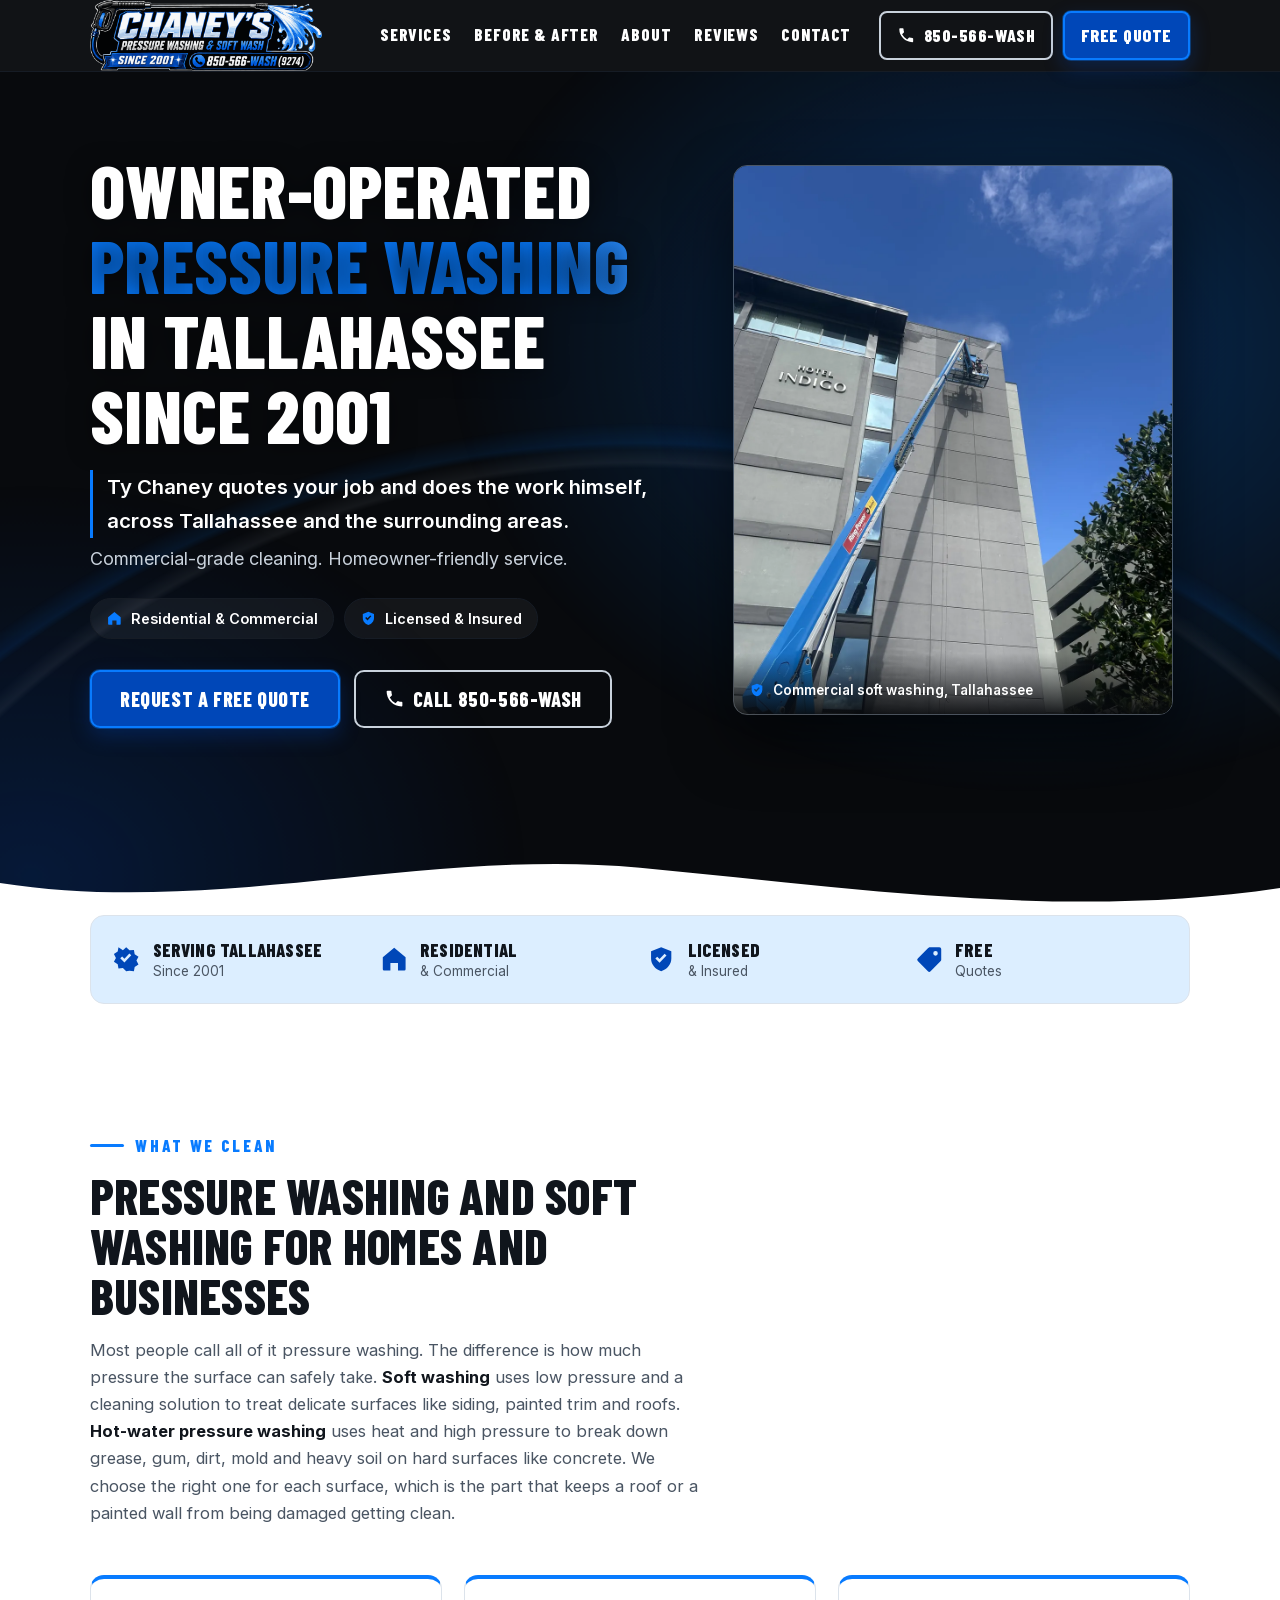
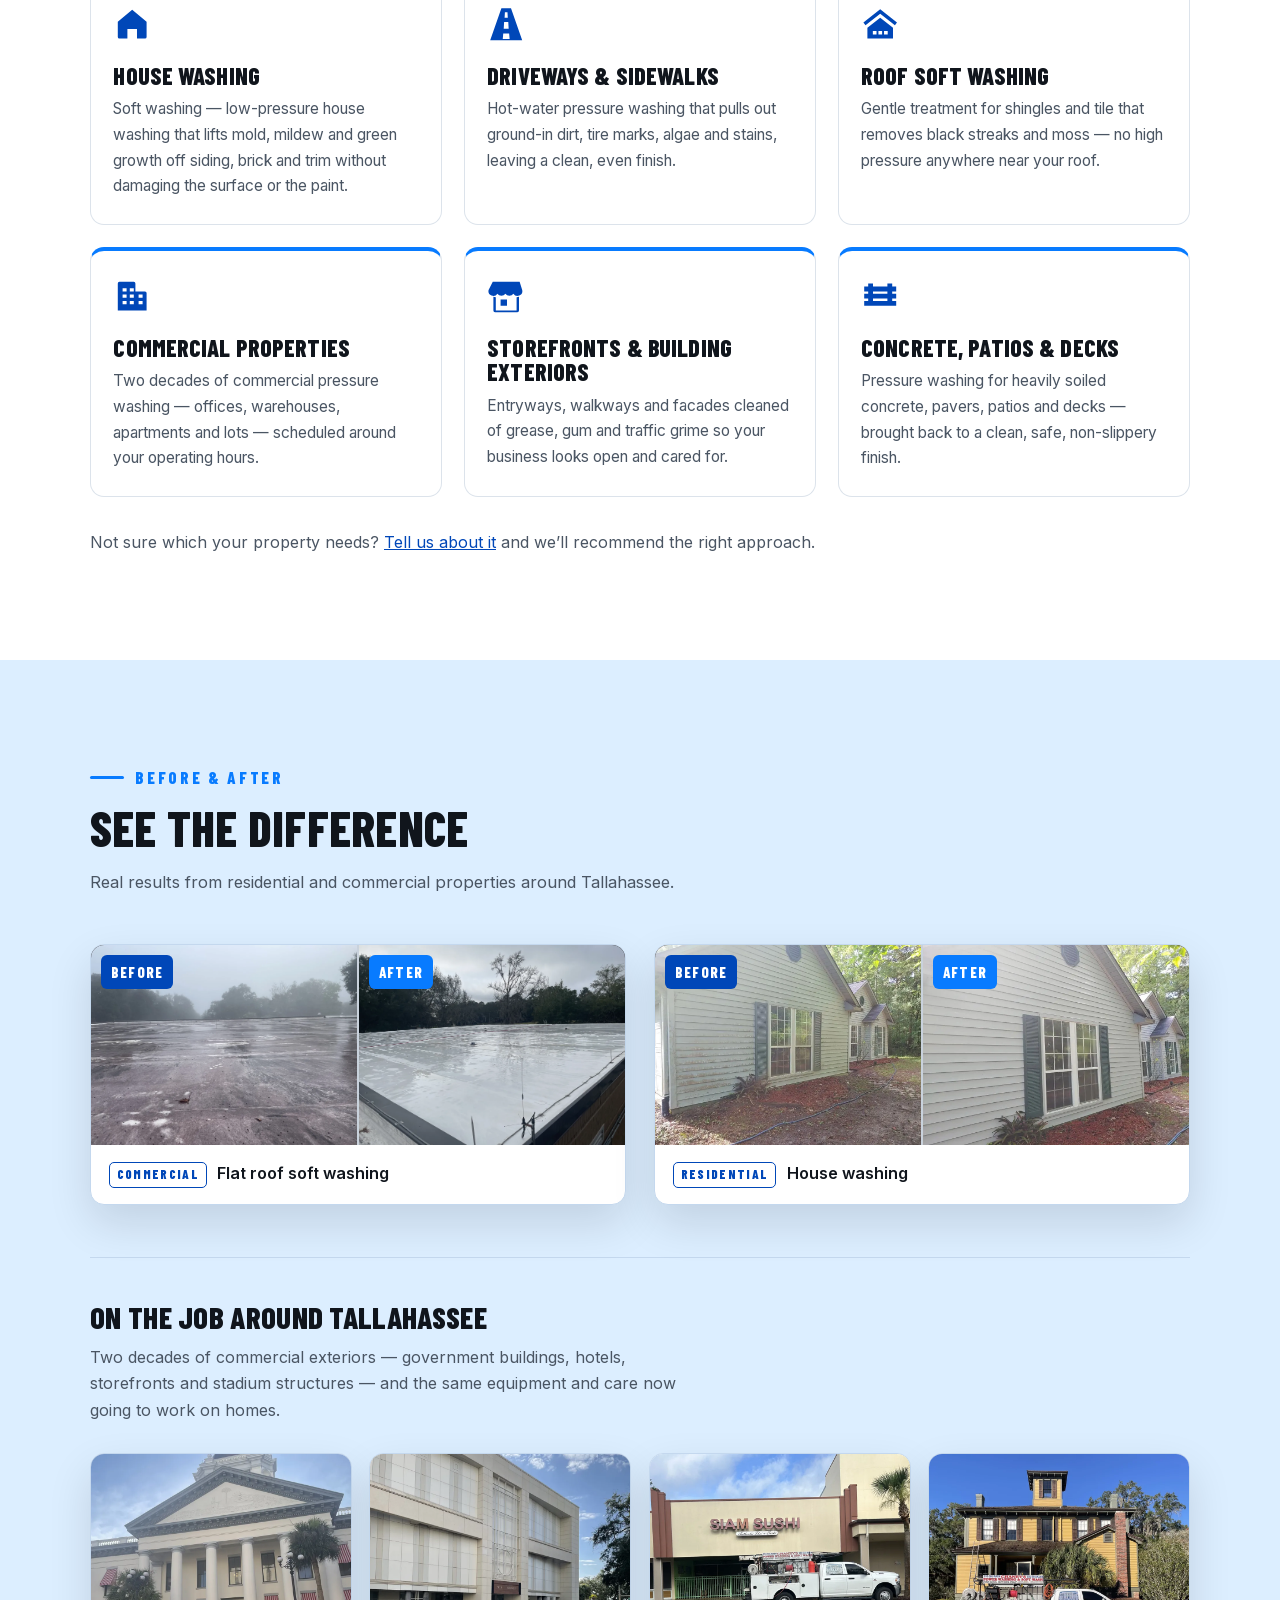
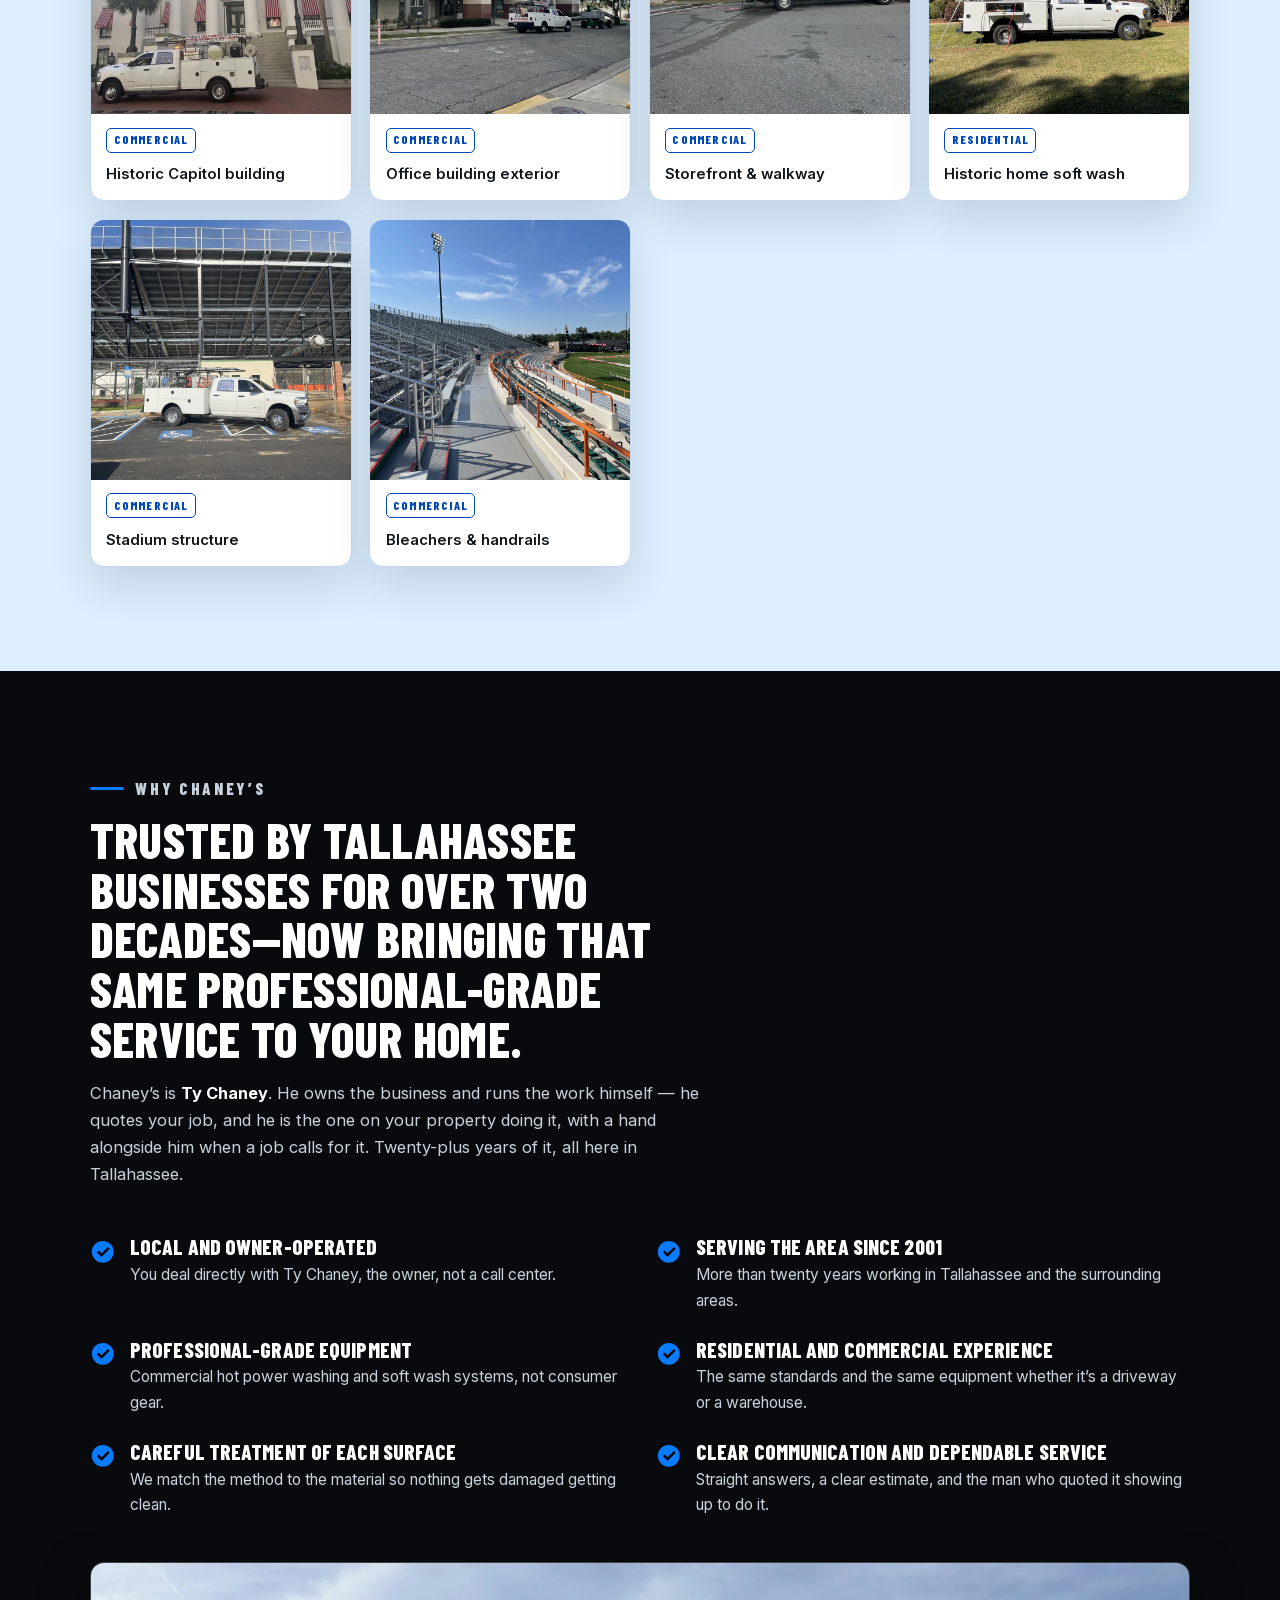
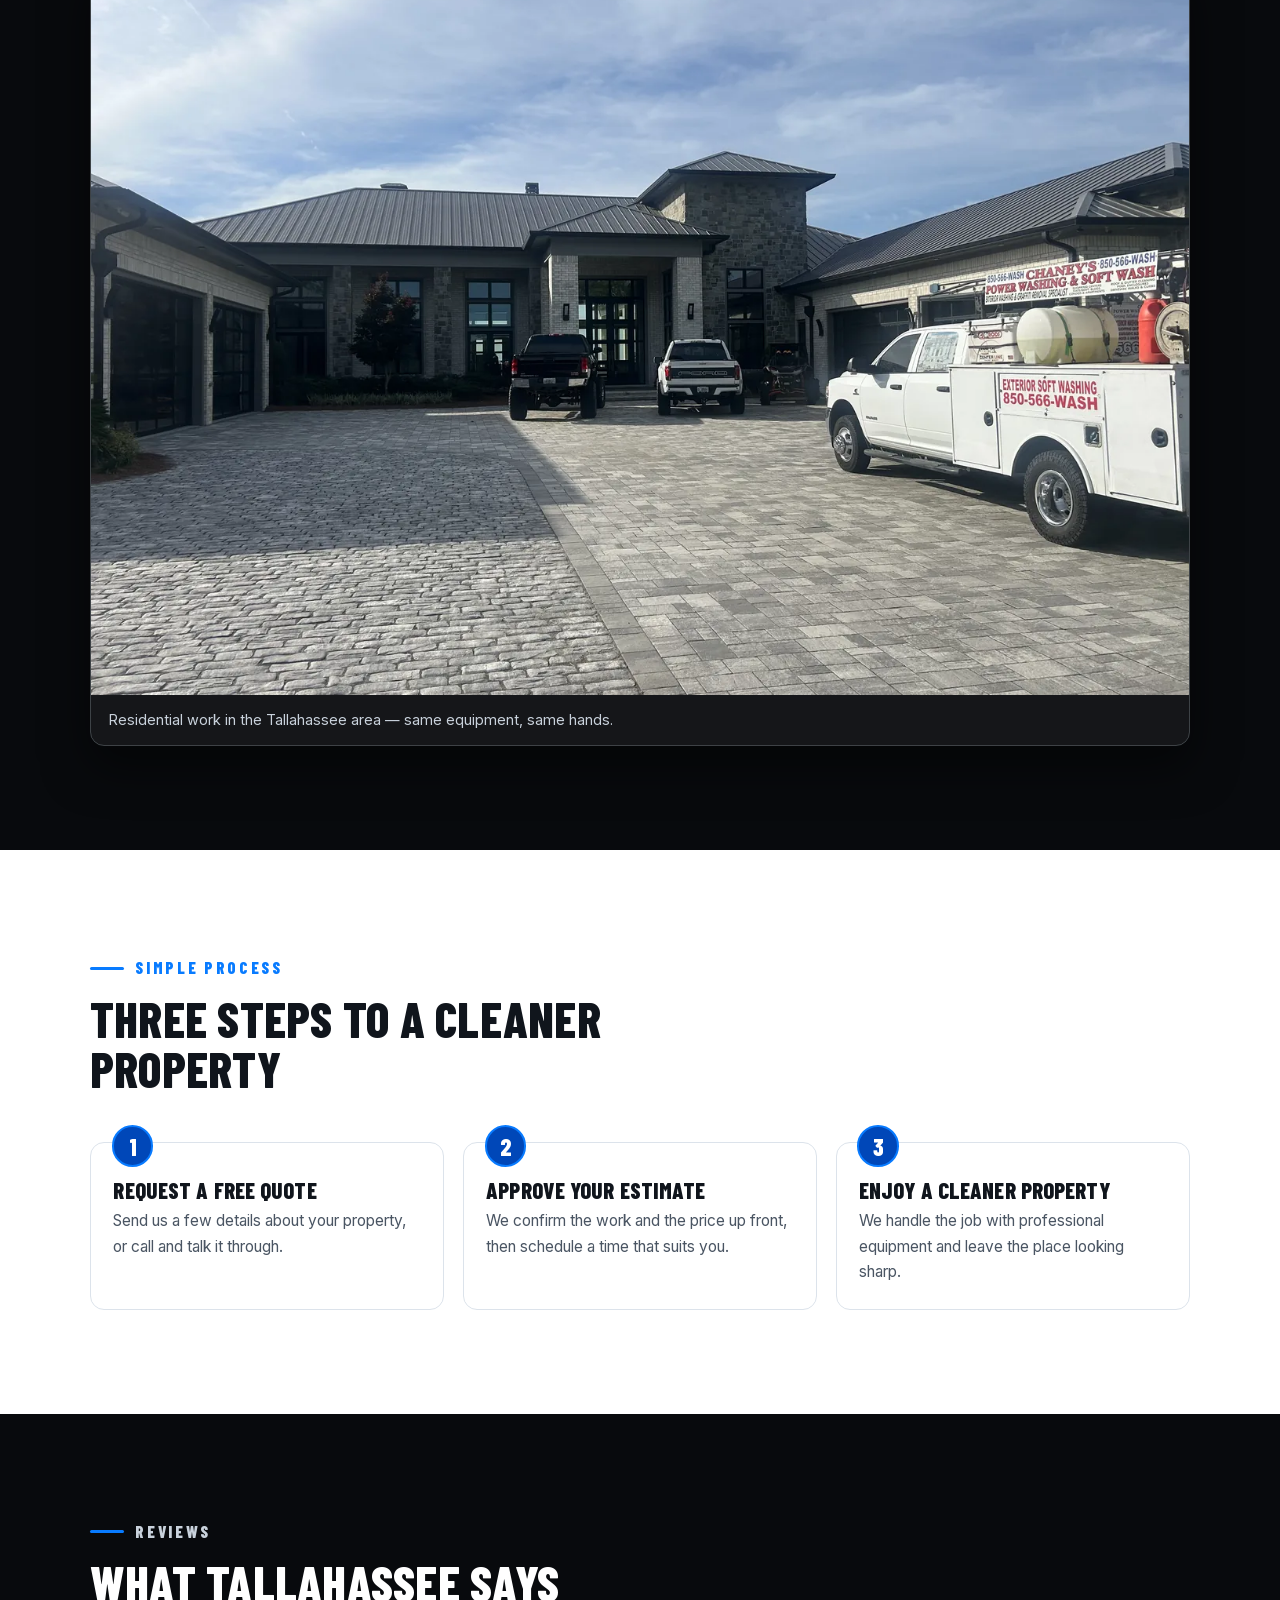
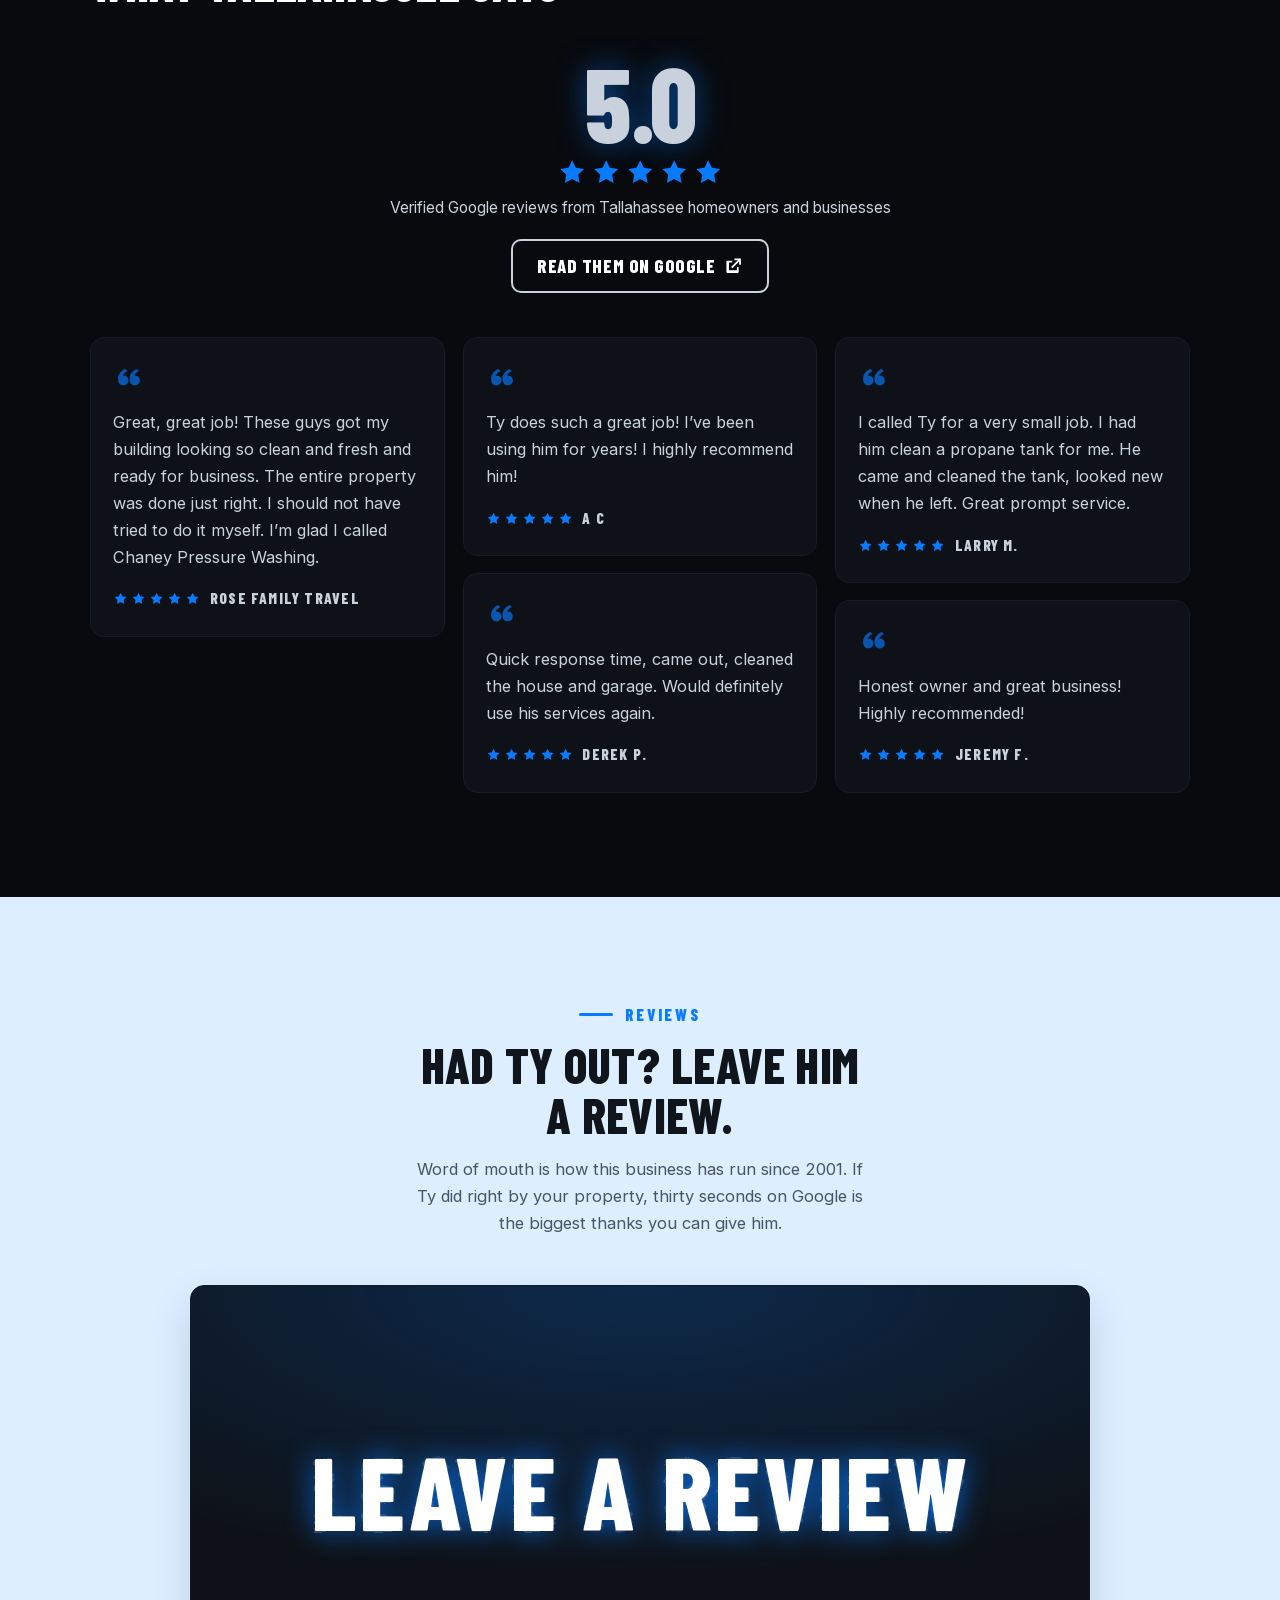
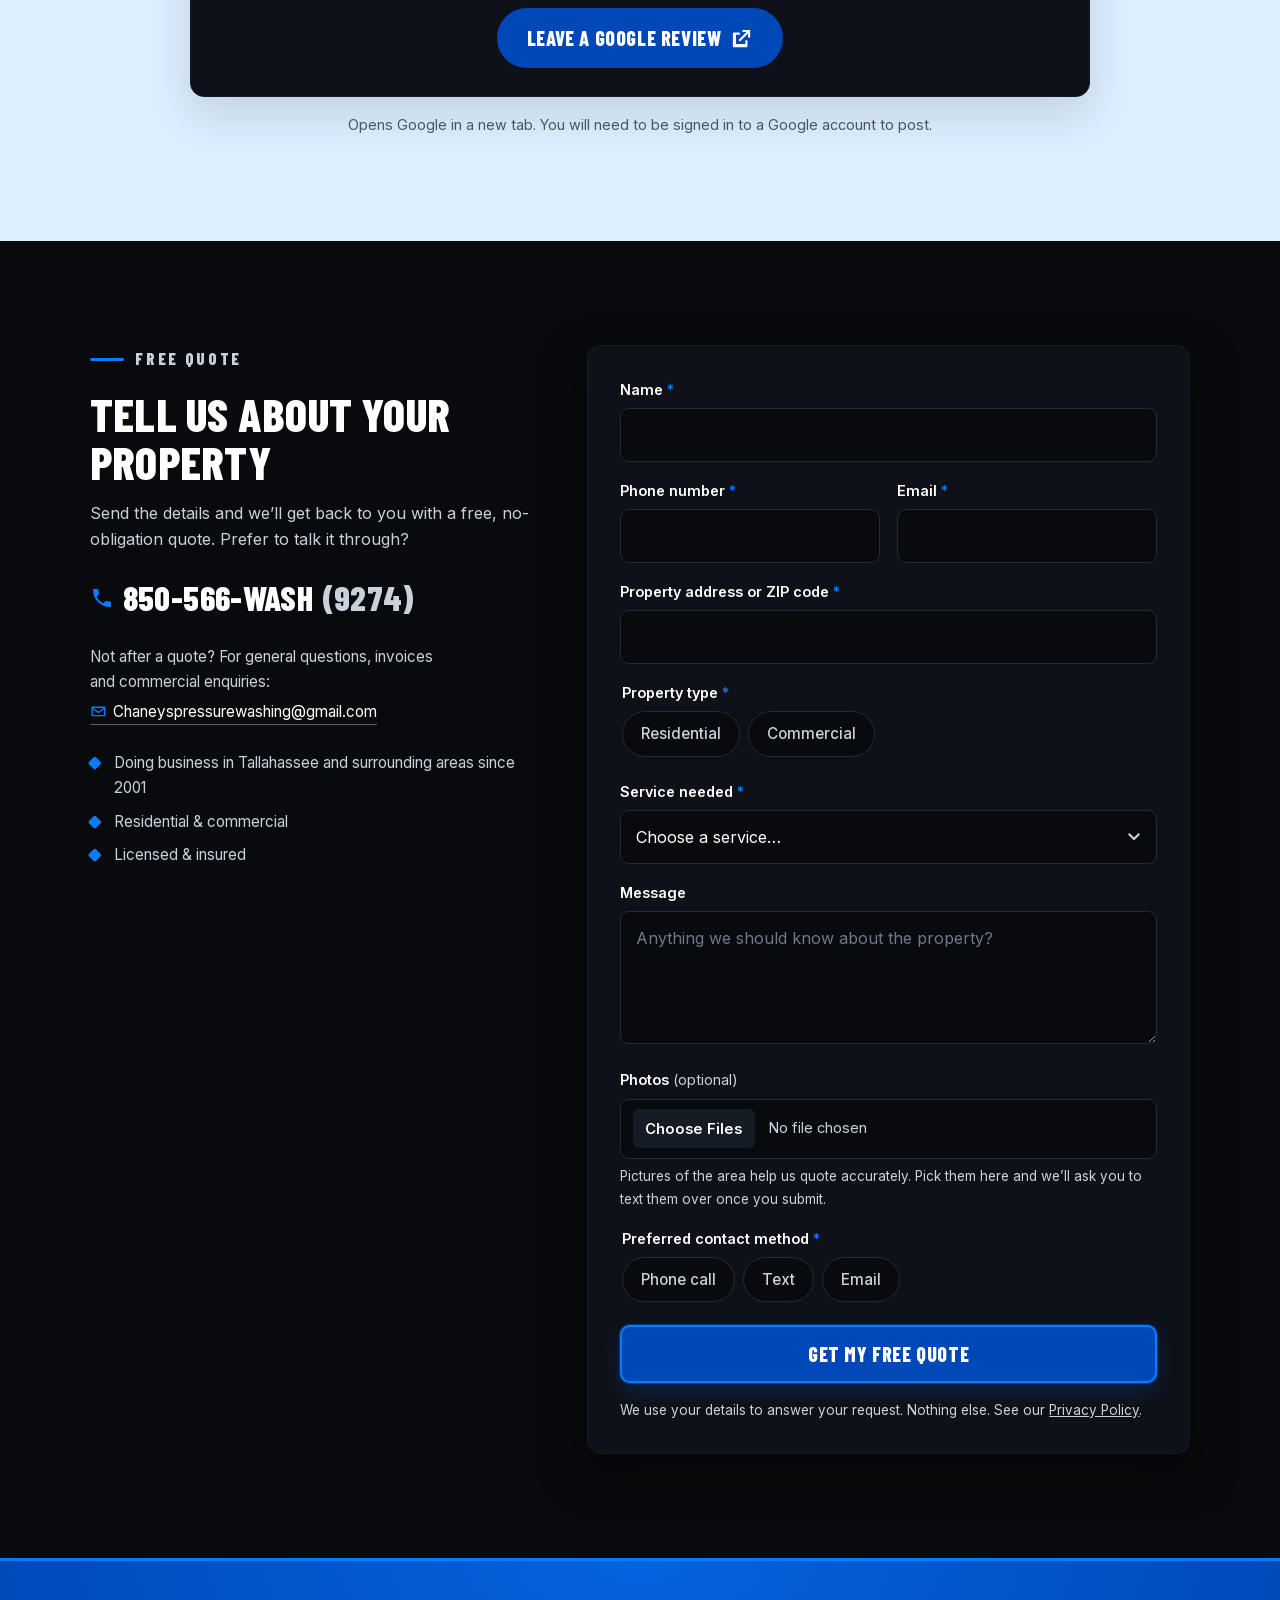
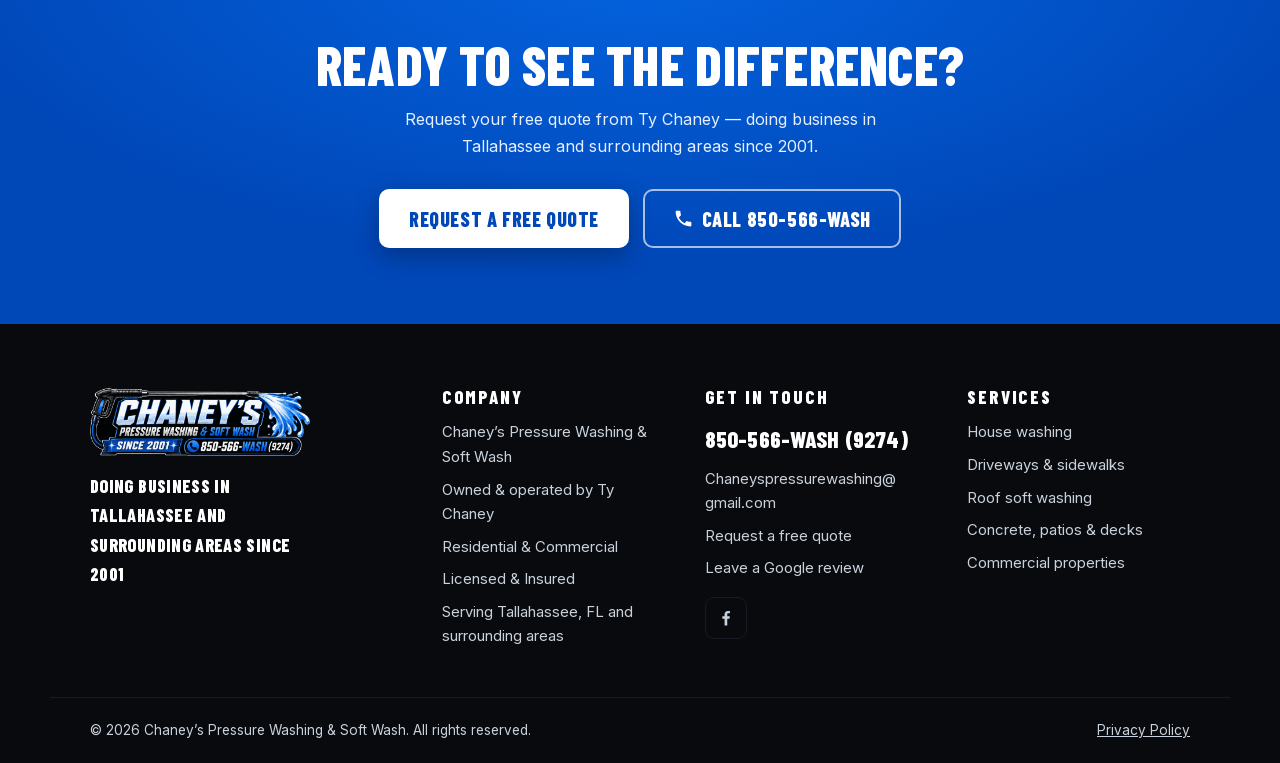
<file: index.html>
<!doctype html>
<html lang="en">
<head>
<meta charset="utf-8">
<meta name="viewport" content="width=device-width, initial-scale=1">

<!-- =========================================================================
     LIVE at chaneyspressurewashing.com since 2026-07-29, and indexed by Google.
     Nothing here is a placeholder any more. What is still outstanding — real
     before/after pairs, real reviews, the Google profile link — is tracked on
     the Monday board, and each spot is commented in place with instructions.
     ========================================================================= -->

<title>Pressure Washing Tallahassee FL | Chaney's Pressure Washing &amp; Soft Wash</title>
<meta name="description" content="Owner-operated pressure washing and soft washing in Tallahassee, FL. Ty Chaney has been cleaning homes and businesses here since 2001. Residential &amp; commercial. Licensed &amp; insured. Free quotes — call 850-566-WASH.">
<meta name="theme-color" content="#080A0D">

<!-- Indexing turned ON 2026-07-29, once every placeholder was off the page.
     If placeholder content ever goes back up, hide it from search FIRST: add a
     robots meta tag here set to noindex plus nofollow, and put the Disallow line
     back in robots.txt. Google caches what it sees, and that is slow to undo.
     (Written out in words on purpose - a literal tag in this comment would show
     up in every automated indexing check and read as a false failure.) -->

<!-- Live domain. If it ever changes, update it here, in the structured data at the
     bottom of this file, in sitemap.xml and in robots.txt. -->
<link rel="canonical" href="https://chaneyspressurewashing.com/">
<meta property="og:type" content="website">
<meta property="og:site_name" content="Chaney's Pressure Washing &amp; Soft Wash">
<meta property="og:title" content="Pressure Washing Tallahassee FL | Chaney's Pressure Washing &amp; Soft Wash">
<meta property="og:description" content="Ty Chaney has been soft washing and pressure washing in Tallahassee and surrounding areas since 2001. You deal with the owner, not a call center. Residential &amp; commercial. Licensed &amp; insured. Free quotes.">
<meta property="og:url" content="https://chaneyspressurewashing.com/">
<!-- LINK PREVIEW IMAGE
     This is what shows in a text message, on Facebook, in a DM. It is seen at
     thumbnail size, so it has to say who this is in one glance — hence the logo
     lockup burnt in, which already carries the name, "Since 2001" and the phone.
     If you replace it, USE A NEW FILENAME. Social platforms cache these hard and
     will keep serving the old picture from the same URL for weeks. -->
<meta property="og:image" content="https://chaneyspressurewashing.com/assets/img/work/og-card.jpg">
<meta property="og:image:width" content="1200">
<meta property="og:image:height" content="630">
<meta property="og:image:alt" content="A Chaney's Pressure Washing service truck parked on the paver driveway of a large brick home, with the Chaney's Pressure Washing &amp; Soft Wash logo, Since 2001, and the phone number 850-566-WASH.">
<meta name="twitter:card" content="summary_large_image">

<link rel="icon" href="assets/img/favicon-32.png" sizes="32x32">
<link rel="icon" href="assets/img/icon-512.png" sizes="512x512">
<link rel="apple-touch-icon" href="assets/img/apple-touch-icon.png">

<link rel="preload" href="assets/fonts/barlow-condensed-800-latin.woff2" as="font" type="font/woff2" crossorigin>
<link rel="preload" href="assets/fonts/inter-var-latin.woff2" as="font" type="font/woff2" crossorigin>
<!-- ?v= is a cache buster. Assets are cached hard for speed, so after editing
     styles.css or main.js, bump this number here and in privacy.html — otherwise
     returning visitors keep running the old file. -->
<link rel="stylesheet" href="assets/css/styles.css?v=8">
</head>

<body>
<a class="skip-link" href="#main">Skip to main content</a>

<!-- ============================== HEADER ============================== -->
<header class="site-header" id="siteHeader">
  <div class="wrap header-inner">
    <a class="brand" href="#top" aria-label="Chaney's Pressure Washing and Soft Wash — home">
      <img src="assets/img/logo-horizontal.png" alt="Chaney's Pressure Washing &amp; Soft Wash — since 2001" width="760" height="233" fetchpriority="high">
    </a>

    <nav class="nav" id="nav" aria-label="Main">
      <ul class="nav-list">
        <li><a href="#services">Services</a></li>
        <li><a href="#gallery">Before &amp; After</a></li>
        <li><a href="#about">About</a></li>
        <li><a href="#reviews">Reviews</a></li>
        <li><a href="#contact">Contact</a></li>
      </ul>
      <div class="nav-cta">
        <a class="btn btn-ghost btn-sm nav-call" href="tel:+18505669274">
          <svg class="ico" aria-hidden="true" viewBox="0 0 24 24"><use href="#i-phone"/></svg>
          850-566-WASH
        </a>
        <a class="btn btn-primary btn-sm" href="#contact">Free Quote</a>
      </div>
    </nav>

    <a class="icon-btn header-call" href="tel:+18505669274" aria-label="Call Chaney's at 850-566-WASH">
      <svg class="ico" aria-hidden="true" viewBox="0 0 24 24"><use href="#i-phone"/></svg>
    </a>
    <button class="icon-btn nav-toggle" id="navToggle" aria-expanded="false" aria-controls="nav" aria-label="Open menu">
      <span class="bars" aria-hidden="true"></span>
    </button>
  </div>
</header>
<div class="nav-scrim" id="navScrim" hidden></div>

<main id="main">
<span id="top"></span>

<!-- ============================== HERO ============================== -->
<section class="hero">
  <div class="hero-bg" aria-hidden="true"></div>
  <div class="wrap hero-inner">

    <div class="hero-copy">
      <!-- The "Since 2001" eyebrow came out 2026-08-04 — the year is in the
           headline now, and saying it twice in the same breath weakened both. -->
      <h1>Owner-operated<br><span class="hl">pressure washing</span><br>in Tallahassee since 2001</h1>

      <!-- This line used to read "Doing business in Tallahassee and surrounding
           areas since 2001" — which the headline now says word for word. It
           carries the surrounding-areas reach and what owner-operated actually
           means for the customer instead. -->
      <p class="hero-lead">Ty Chaney quotes your job and does the work himself, across Tallahassee and the surrounding areas.</p>
      <p class="hero-sub">Commercial-grade cleaning. Homeowner-friendly service.</p>

      <ul class="pill-row">
        <li class="pill"><svg class="ico" aria-hidden="true" viewBox="0 0 24 24"><use href="#i-home"/></svg>Residential &amp; Commercial</li>
        <li class="pill"><svg class="ico" aria-hidden="true" viewBox="0 0 24 24"><use href="#i-shield"/></svg>Licensed &amp; Insured</li>
      </ul>

      <div class="btn-row">
        <a class="btn btn-primary btn-lg" href="#contact">Request a Free Quote</a>
        <a class="btn btn-ghost btn-lg" href="tel:+18505669274">
          <svg class="ico" aria-hidden="true" viewBox="0 0 24 24"><use href="#i-phone"/></svg>
          Call 850-566-WASH
        </a>
      </div>
    </div>

    <!-- HERO VISUAL — real job photo: soft washing a multi-storey exterior
         from a boom lift. To swap it, replace assets/img/work/hero-action.*
         (both .webp and .jpg) at 4:5 portrait; nothing else needs to move. -->
    <div class="hero-visual">
      <figure class="hero-shot">
        <picture>
          <source srcset="assets/img/work/hero-action.webp" type="image/webp">
          <img src="assets/img/work/hero-action.jpg"
               alt="Soft washing the upper floors of a multi-storey commercial building from an extended boom lift, spray visible against a clear blue sky."
               width="1000" height="1250" fetchpriority="high" decoding="async">
        </picture>
        <figcaption class="hero-shot-cap">
          <svg class="ico" aria-hidden="true" viewBox="0 0 24 24"><use href="#i-shield"/></svg>
          Commercial soft washing, Tallahassee
        </figcaption>
      </figure>
    </div>
  </div>

  <svg class="wave" viewBox="0 0 1440 90" preserveAspectRatio="none" aria-hidden="true" focusable="false">
    <path d="M0,52 C240,92 480,10 720,34 C960,58 1200,96 1440,58 L1440,90 L0,90 Z"/>
  </svg>
</section>

<!-- ============================== TRUST BAR ============================== -->
<section class="trustbar" aria-label="Why homeowners and businesses choose Chaney's">
  <div class="wrap">
    <ul class="trust-grid">
      <li><svg class="ico" aria-hidden="true" viewBox="0 0 24 24"><use href="#i-badge"/></svg><span><strong>Serving Tallahassee</strong>Since 2001</span></li>
      <li><svg class="ico" aria-hidden="true" viewBox="0 0 24 24"><use href="#i-home"/></svg><span><strong>Residential</strong>&amp; Commercial</span></li>
      <li><svg class="ico" aria-hidden="true" viewBox="0 0 24 24"><use href="#i-shield"/></svg><span><strong>Licensed</strong>&amp; Insured</span></li>
      <li><svg class="ico" aria-hidden="true" viewBox="0 0 24 24"><use href="#i-tag"/></svg><span><strong>Free</strong>Quotes</span></li>
    </ul>
  </div>
</section>

<!-- ============================== SERVICES ============================== -->
<section class="section" id="services">
  <div class="wrap">
    <header class="section-head">
      <p class="eyebrow"><span class="eyebrow-rule" aria-hidden="true"></span>What we clean</p>
      <h2>Pressure washing and soft washing for homes and businesses</h2>
      <p class="section-intro">
        Most people call all of it pressure washing. The difference is how much pressure the surface
        can safely take. <strong>Soft washing</strong> uses low pressure and a cleaning solution to
        treat delicate surfaces like siding, painted trim and roofs. <strong>Hot-water pressure
        washing</strong> uses heat and high pressure to break down grease, gum, dirt, mold and heavy
        soil on hard surfaces like concrete. We choose the right one for each surface, which is the
        part that keeps a roof or a painted wall from being damaged getting clean.
      </p>
    </header>

    <!-- To edit a service: change the h3 and the paragraph.
         To add one: copy a whole <li class="card"> block. -->
    <ul class="card-grid">
      <li class="card">
        <svg class="card-ico" aria-hidden="true" viewBox="0 0 24 24"><use href="#i-home"/></svg>
        <h3>House Washing</h3>
        <p>Soft washing — low-pressure house washing that lifts mold, mildew and green growth off siding, brick and trim without damaging the surface or the paint.</p>
      </li>
      <li class="card">
        <svg class="card-ico" aria-hidden="true" viewBox="0 0 24 24"><use href="#i-path"/></svg>
        <h3>Driveways &amp; Sidewalks</h3>
        <p>Hot-water pressure washing that pulls out ground-in dirt, tire marks, algae and stains, leaving a clean, even finish.</p>
      </li>
      <li class="card">
        <svg class="card-ico" aria-hidden="true" viewBox="0 0 24 24"><use href="#i-roof"/></svg>
        <h3>Roof Soft Washing</h3>
        <p>Gentle treatment for shingles and tile that removes black streaks and moss — no high pressure anywhere near your roof.</p>
      </li>
      <li class="card">
        <svg class="card-ico" aria-hidden="true" viewBox="0 0 24 24"><use href="#i-building"/></svg>
        <h3>Commercial Properties</h3>
        <p>Two decades of commercial pressure washing — offices, warehouses, apartments and lots — scheduled around your operating hours.</p>
      </li>
      <li class="card">
        <svg class="card-ico" aria-hidden="true" viewBox="0 0 24 24"><use href="#i-store"/></svg>
        <h3>Storefronts &amp; Building Exteriors</h3>
        <p>Entryways, walkways and facades cleaned of grease, gum and traffic grime so your business looks open and cared for.</p>
      </li>
      <li class="card">
        <svg class="card-ico" aria-hidden="true" viewBox="0 0 24 24"><use href="#i-deck"/></svg>
        <h3>Concrete, Patios &amp; Decks</h3>
        <p>Pressure washing for heavily soiled concrete, pavers, patios and decks — brought back to a clean, safe, non-slippery finish.</p>
      </li>
    </ul>

    <p class="section-foot">
      Not sure which your property needs? <a href="#contact">Tell us about it</a> and we&rsquo;ll recommend the right approach.
    </p>
  </div>
</section>

<!-- ============================== BEFORE &amp; AFTER ============================== -->
<section class="section section-ice" id="gallery">
  <div class="wrap">
    <header class="section-head">
      <p class="eyebrow"><span class="eyebrow-rule" aria-hidden="true"></span>Before &amp; After</p>
      <h2>See the difference</h2>
      <p class="section-intro">Real results from residential and commercial properties around Tallahassee.</p>
    </header>

    <!-- ADDING YOUR PHOTOS
         Each tile below points at a file in assets/img/gallery/.
         Save your photo over the matching file, keeping the same name, and it
         appears here automatically — no code changes needed.
         Full instructions (including adding more projects) are in README.md. -->
    <div class="gallery">

      <!-- Real project. Photos supplied by Chaney's; same roof, same day. -->
      <figure class="ba-card">
        <div class="ba-pair">
          <div class="ba-shot">
            <picture>
              <source srcset="assets/img/work/roof-before.webp" type="image/webp">
              <img src="assets/img/work/roof-before.jpg" alt="Before: a large commercial flat roof membrane darkened by algae, dirt and organic staining." width="1400" height="1050" loading="lazy" decoding="async">
            </picture>
            <span class="ba-tag ba-before">Before</span>
          </div>
          <div class="ba-shot">
            <picture>
              <source srcset="assets/img/work/roof-after.webp" type="image/webp">
              <img src="assets/img/work/roof-after.jpg" alt="After: the same commercial flat roof cleaned back to a bright white membrane." width="1400" height="1050" loading="lazy" decoding="async">
            </picture>
            <span class="ba-tag ba-after">After</span>
          </div>
        </div>
        <figcaption><span class="ba-type">Commercial</span>Flat roof soft washing</figcaption>
      </figure>

      <!-- Real project. Photos supplied by Chaney's; same wall, same window.
           Sources were already 960x720 at 4:3, so nothing was cropped or scaled. -->
      <figure class="ba-card">
        <div class="ba-pair">
          <div class="ba-shot">
            <picture>
              <source srcset="assets/img/work/house-before.webp" type="image/webp">
              <img src="assets/img/work/house-before.jpg" alt="Before: pale lap siding on the side of a house, streaked and stained brown across the lower boards." width="960" height="720" loading="lazy" decoding="async">
            </picture>
            <span class="ba-tag ba-before">Before</span>
          </div>
          <div class="ba-shot">
            <picture>
              <source srcset="assets/img/work/house-after.webp" type="image/webp">
              <img src="assets/img/work/house-after.jpg" alt="After: the same siding and shuttered window washed back to clean cream, with the staining gone." width="960" height="720" loading="lazy" decoding="async">
            </picture>
            <span class="ba-tag ba-after">After</span>
          </div>
        </div>
        <figcaption><span class="ba-type">Residential</span>House washing</figcaption>
      </figure>

      <!-- ============================ TWO MORE TILES ==============================
           Hidden 2026-07-29 so the live site shows only real work. The site is now
           indexed by Google, so a tile reading "photo needed" would be cached
           against Chaney's name.

           The gallery is a FOUR-tile design: two columns, so four fills a clean
           2x2. Two are live above (flat roof, house washing) and these are the
           remaining two. Don't add a fifth without a layout change — it would sit
           alone on its own row.

           TO ADD A PROJECT: drop the two photos into assets/img/gallery/ using the
           exact filenames below, then un-comment that one figure block. Nothing
           else to change. Either order; the slots are named by file, not position.

             project-2-before.jpg  project-2-after.jpg   Residential — driveway & sidewalk
             project-3-before.jpg  project-3-after.jpg   Commercial — storefront exterior

           That pairing keeps the finished gallery balanced two residential to two
           commercial. A concrete & pavement slot was dropped 2026-08-04 when the
           house pair came in — it overlapped the driveway tile, and the storefront
           shows a different kind of work.

           A matched pair works best: same spot, same angle, one dirty and one clean.
           ========================================================================= -->

      <!--
      <figure class="ba-card">
        <div class="ba-pair">
          <div class="ba-shot">
            <img src="assets/img/gallery/project-2-before.jpg" alt="Before: a residential driveway and sidewalk darkened by dirt and organic growth." width="1200" height="900" loading="lazy" decoding="async">
            <span class="ba-tag ba-before">Before</span>
          </div>
          <div class="ba-shot">
            <img src="assets/img/gallery/project-2-after.jpg" alt="After: the same driveway and sidewalk cleaned back to bare concrete." width="1200" height="900" loading="lazy" decoding="async">
            <span class="ba-tag ba-after">After</span>
          </div>
        </div>
        <figcaption><span class="ba-type">Residential</span>Driveway &amp; sidewalk</figcaption>
      </figure>

      <figure class="ba-card">
        <div class="ba-pair">
          <div class="ba-shot">
            <img src="assets/img/gallery/project-3-before.jpg" alt="Before: a storefront exterior with dirt and staining across the facade." width="1200" height="900" loading="lazy" decoding="async">
            <span class="ba-tag ba-before">Before</span>
          </div>
          <div class="ba-shot">
            <img src="assets/img/gallery/project-3-after.jpg" alt="After: the same storefront exterior cleaned." width="1200" height="900" loading="lazy" decoding="async">
            <span class="ba-tag ba-after">After</span>
          </div>
        </div>
        <figcaption><span class="ba-type">Commercial</span>Storefront exterior</figcaption>
      </figure>
      -->

    </div>

    <!-- RECENT WORK
         Single job photos, no before/after claim. Captions describe the surface
         and the work only — they deliberately do not name the businesses or
         buildings shown. Add a tile by copying one <figure> and dropping a
         square (1:1) image into assets/img/work/. -->
    <div class="recent">
      <h3 class="recent-head">On the job around Tallahassee</h3>
      <p class="recent-intro">
        Two decades of commercial exteriors &mdash; government buildings, hotels, storefronts
        and stadium structures &mdash; and the same equipment and care now going to work on homes.
      </p>

      <ul class="recent-grid">
        <li class="recent-item">
          <figure>
            <picture>
              <source srcset="assets/img/work/state-capitol.webp" type="image/webp">
              <img src="assets/img/work/state-capitol.jpg" alt="A Chaney's service truck staged at the columned portico of Tallahassee's Historic Capitol building, striped awnings and palm trees framing the entrance." width="900" height="900" loading="lazy" decoding="async">
            </picture>
            <figcaption><span class="recent-type">Commercial</span>Historic Capitol building</figcaption>
          </figure>
        </li>
        <li class="recent-item">
          <figure>
            <picture>
              <source srcset="assets/img/work/commercial-office.webp" type="image/webp">
              <img src="assets/img/work/commercial-office.jpg" alt="A Chaney's truck and a lift staged outside a multi-storey stone-clad office building." width="900" height="900" loading="lazy" decoding="async">
            </picture>
            <figcaption><span class="recent-type">Commercial</span>Office building exterior</figcaption>
          </figure>
        </li>
        <li class="recent-item">
          <figure>
            <picture>
              <source srcset="assets/img/work/storefront.webp" type="image/webp">
              <img src="assets/img/work/storefront.jpg" alt="Hoses run from a Chaney's truck across freshly washed pavement in front of a shopping centre storefront." width="900" height="900" loading="lazy" decoding="async">
            </picture>
            <figcaption><span class="recent-type">Commercial</span>Storefront &amp; walkway</figcaption>
          </figure>
        </li>
        <li class="recent-item">
          <figure>
            <picture>
              <source srcset="assets/img/work/historic-residence.webp" type="image/webp">
              <img src="assets/img/work/historic-residence.jpg" alt="A Chaney's truck and ladder set up beside a two-storey historic timber house with painted siding and shutters." width="900" height="900" loading="lazy" decoding="async">
            </picture>
            <figcaption><span class="recent-type">Residential</span>Historic home soft wash</figcaption>
          </figure>
        </li>
        <li class="recent-item">
          <figure>
            <picture>
              <source srcset="assets/img/work/stadium-structure.webp" type="image/webp">
              <img src="assets/img/work/stadium-structure.jpg" alt="Washing beneath an exposed steel stadium grandstand structure, water running across the parking surface." width="900" height="900" loading="lazy" decoding="async">
            </picture>
            <figcaption><span class="recent-type">Commercial</span>Stadium structure</figcaption>
          </figure>
        </li>
        <li class="recent-item">
          <figure>
            <picture>
              <source srcset="assets/img/work/stadium-seating.webp" type="image/webp">
              <img src="assets/img/work/stadium-seating.jpg" alt="Clean aluminium stadium bleachers and painted handrails curving alongside a sports field." width="900" height="900" loading="lazy" decoding="async">
            </picture>
            <figcaption><span class="recent-type">Commercial</span>Bleachers &amp; handrails</figcaption>
          </figure>
        </li>
      </ul>
    </div>
  </div>
</section>

<!-- ============================== WHY CHOOSE ============================== -->
<section class="section section-dark" id="about">
  <div class="wrap">
    <header class="section-head">
      <p class="eyebrow"><span class="eyebrow-rule" aria-hidden="true"></span>Why Chaney&rsquo;s</p>
      <h2>Trusted by Tallahassee businesses for over two decades&mdash;now bringing that same professional-grade service to your home.</h2>
      <p class="section-intro">Chaney&rsquo;s is <strong>Ty Chaney</strong>. He owns the business and runs the work himself &mdash; he quotes your job, and he is the one on your property doing it, with a hand alongside him when a job calls for it. Twenty-plus years of it, all here in Tallahassee.</p>
    </header>

    <ul class="why-grid">
      <li><svg class="ico" aria-hidden="true" viewBox="0 0 24 24"><use href="#i-check"/></svg><div><h3>Local and owner-operated</h3><p>You deal directly with Ty Chaney, the owner, not a call center.</p></div></li>
      <li><svg class="ico" aria-hidden="true" viewBox="0 0 24 24"><use href="#i-check"/></svg><div><h3>Serving the area since 2001</h3><p>More than twenty years working in Tallahassee and the surrounding areas.</p></div></li>
      <li><svg class="ico" aria-hidden="true" viewBox="0 0 24 24"><use href="#i-check"/></svg><div><h3>Professional-grade equipment</h3><p>Commercial hot power washing and soft wash systems, not consumer gear.</p></div></li>
      <li><svg class="ico" aria-hidden="true" viewBox="0 0 24 24"><use href="#i-check"/></svg><div><h3>Residential and commercial experience</h3><p>The same standards and the same equipment whether it&rsquo;s a driveway or a warehouse.</p></div></li>
      <li><svg class="ico" aria-hidden="true" viewBox="0 0 24 24"><use href="#i-check"/></svg><div><h3>Careful treatment of each surface</h3><p>We match the method to the material so nothing gets damaged getting clean.</p></div></li>
      <li><svg class="ico" aria-hidden="true" viewBox="0 0 24 24"><use href="#i-check"/></svg><div><h3>Clear communication and dependable service</h3><p>Straight answers, a clear estimate, and the man who quoted it showing up to do it.</p></div></li>
    </ul>

    <figure class="why-shot">
      <picture>
        <source srcset="assets/img/work/residential-home.webp" type="image/webp">
        <img src="assets/img/work/residential-home.jpg"
             alt="A Chaney's service truck on the paver driveway of a large single-storey brick home with a standing-seam metal roof."
             width="1400" height="933" loading="lazy" decoding="async">
      </picture>
      <figcaption>Residential work in the Tallahassee area &mdash; same equipment, same hands.</figcaption>
    </figure>
  </div>
</section>

<!-- ============================== PROCESS ============================== -->
<section class="section" id="process">
  <div class="wrap">
    <header class="section-head">
      <p class="eyebrow"><span class="eyebrow-rule" aria-hidden="true"></span>Simple process</p>
      <h2>Three steps to a cleaner property</h2>
    </header>

    <ol class="steps">
      <li class="step">
        <span class="step-num" aria-hidden="true">1</span>
        <h3>Request a free quote</h3>
        <p>Send us a few details about your property, or call and talk it through.</p>
      </li>
      <li class="step">
        <span class="step-num" aria-hidden="true">2</span>
        <h3>Approve your estimate</h3>
        <p>We confirm the work and the price up front, then schedule a time that suits you.</p>
      </li>
      <li class="step">
        <span class="step-num" aria-hidden="true">3</span>
        <h3>Enjoy a cleaner property</h3>
        <p>We handle the job with professional equipment and leave the place looking sharp.</p>
      </li>
    </ol>
  </div>
</section>

<!-- ============================== REVIEWS ==============================
     RESTORED 2026-08-04, when 7 real Google reviews came in. Everything here
     is transcribed verbatim from the Google listing — nobody at Chaney's or
     working on this site wrote a word of it, and nothing was tidied up. If a
     review reads a little rough, that is the customer's own voice and it is
     part of why it is believable. NEVER write one.

     FIVE cards, not seven. Two of the seven ratings are stars only, with no
     written text, so there is nothing to quote. The 5.0 in the summary comes
     straight from Google and covers all of them, written or not.

     Names follow the site convention: first name, last initial. "A C" and
     "ROSE Family Travel" are already how those reviewers appear on Google.

     NO aggregateRating IN THE STRUCTURED DATA, deliberately. Google disallows
     self-serving review markup on a LocalBusiness and can drop rich results
     over it. The stars in search come from the Business Profile, which is
     already earning them. The stars on this page are presentation only.

     TO ADD A REVIEW: copy one li.review block, paste the customer's exact
     words, and check the 5.0 still matches Google. Layout is a masonry, so an
     odd number of cards is fine — it will not leave a hole.
     ====================================================================== -->
<section class="section section-dark" id="reviews">
  <div class="wrap">
    <header class="section-head">
      <p class="eyebrow"><span class="eyebrow-rule" aria-hidden="true"></span>Reviews</p>
      <h2>What Tallahassee says</h2>
    </header>

    <!-- Rating summary. The stars wash in one at a time on scroll; main.js adds
         .is-lit. Without JavaScript they are simply lit from the start. -->
    <div class="rating-summary" id="ratingSummary">
      <p class="rating-score">5.0</p>
      <p class="stars stars-lg" role="img" aria-label="Rated 5.0 out of 5 stars">
        <svg class="star" aria-hidden="true" viewBox="0 0 24 24"><use href="#i-star"/></svg>
        <svg class="star" aria-hidden="true" viewBox="0 0 24 24"><use href="#i-star"/></svg>
        <svg class="star" aria-hidden="true" viewBox="0 0 24 24"><use href="#i-star"/></svg>
        <svg class="star" aria-hidden="true" viewBox="0 0 24 24"><use href="#i-star"/></svg>
        <svg class="star" aria-hidden="true" viewBox="0 0 24 24"><use href="#i-star"/></svg>
      </p>
      <!-- NO REVIEW COUNT HERE, on purpose. A number brags when it is big and
           apologises when it is small, and it goes stale the day it changes.
           This line should stay countless however many come in. -->
      <p class="rating-count">Verified Google reviews from Tallahassee homeowners and businesses</p>
      <a class="btn btn-ghost" href="https://search.google.com/local/reviews?placeid=ChIJ03ljkkPl7IgRjE0BMG9oFt4" target="_blank" rel="noopener">
        Read them on Google
        <svg class="ico" aria-hidden="true" viewBox="0 0 24 24"><use href="#i-external"/></svg>
      </a>
    </div>

    <ul class="review-masonry">
      <li class="review">
        <svg class="quote-mark" aria-hidden="true" viewBox="0 0 24 24"><use href="#i-quote"/></svg>
        <p class="review-text">Great, great job! These guys got my building looking so clean and fresh and ready for business. The entire property was done just right. I should not have tried to do it myself. I&rsquo;m glad I called Chaney Pressure Washing.</p>
        <p class="review-meta"><span class="stars" role="img" aria-label="5 out of 5 stars"><svg class="star" aria-hidden="true" viewBox="0 0 24 24"><use href="#i-star"/></svg><svg class="star" aria-hidden="true" viewBox="0 0 24 24"><use href="#i-star"/></svg><svg class="star" aria-hidden="true" viewBox="0 0 24 24"><use href="#i-star"/></svg><svg class="star" aria-hidden="true" viewBox="0 0 24 24"><use href="#i-star"/></svg><svg class="star" aria-hidden="true" viewBox="0 0 24 24"><use href="#i-star"/></svg></span>ROSE Family Travel</p>
      </li>

      <li class="review">
        <svg class="quote-mark" aria-hidden="true" viewBox="0 0 24 24"><use href="#i-quote"/></svg>
        <p class="review-text">Ty does such a great job! I&rsquo;ve been using him for years! I highly recommend him!</p>
        <p class="review-meta"><span class="stars" role="img" aria-label="5 out of 5 stars"><svg class="star" aria-hidden="true" viewBox="0 0 24 24"><use href="#i-star"/></svg><svg class="star" aria-hidden="true" viewBox="0 0 24 24"><use href="#i-star"/></svg><svg class="star" aria-hidden="true" viewBox="0 0 24 24"><use href="#i-star"/></svg><svg class="star" aria-hidden="true" viewBox="0 0 24 24"><use href="#i-star"/></svg><svg class="star" aria-hidden="true" viewBox="0 0 24 24"><use href="#i-star"/></svg></span>A C</p>
      </li>

      <li class="review">
        <svg class="quote-mark" aria-hidden="true" viewBox="0 0 24 24"><use href="#i-quote"/></svg>
        <p class="review-text">Quick response time, came out, cleaned the house and garage. Would definitely use his services again.</p>
        <p class="review-meta"><span class="stars" role="img" aria-label="5 out of 5 stars"><svg class="star" aria-hidden="true" viewBox="0 0 24 24"><use href="#i-star"/></svg><svg class="star" aria-hidden="true" viewBox="0 0 24 24"><use href="#i-star"/></svg><svg class="star" aria-hidden="true" viewBox="0 0 24 24"><use href="#i-star"/></svg><svg class="star" aria-hidden="true" viewBox="0 0 24 24"><use href="#i-star"/></svg><svg class="star" aria-hidden="true" viewBox="0 0 24 24"><use href="#i-star"/></svg></span>Derek P.</p>
      </li>

      <li class="review">
        <svg class="quote-mark" aria-hidden="true" viewBox="0 0 24 24"><use href="#i-quote"/></svg>
        <p class="review-text">I called Ty for a very small job. I had him clean a propane tank for me. He came and cleaned the tank, looked new when he left. Great prompt service.</p>
        <p class="review-meta"><span class="stars" role="img" aria-label="5 out of 5 stars"><svg class="star" aria-hidden="true" viewBox="0 0 24 24"><use href="#i-star"/></svg><svg class="star" aria-hidden="true" viewBox="0 0 24 24"><use href="#i-star"/></svg><svg class="star" aria-hidden="true" viewBox="0 0 24 24"><use href="#i-star"/></svg><svg class="star" aria-hidden="true" viewBox="0 0 24 24"><use href="#i-star"/></svg><svg class="star" aria-hidden="true" viewBox="0 0 24 24"><use href="#i-star"/></svg></span>Larry M.</p>
      </li>

      <li class="review">
        <svg class="quote-mark" aria-hidden="true" viewBox="0 0 24 24"><use href="#i-quote"/></svg>
        <p class="review-text">Honest owner and great business! Highly recommended!</p>
        <p class="review-meta"><span class="stars" role="img" aria-label="5 out of 5 stars"><svg class="star" aria-hidden="true" viewBox="0 0 24 24"><use href="#i-star"/></svg><svg class="star" aria-hidden="true" viewBox="0 0 24 24"><use href="#i-star"/></svg><svg class="star" aria-hidden="true" viewBox="0 0 24 24"><use href="#i-star"/></svg><svg class="star" aria-hidden="true" viewBox="0 0 24 24"><use href="#i-star"/></svg><svg class="star" aria-hidden="true" viewBox="0 0 24 24"><use href="#i-star"/></svg></span>Jeremy F.</p>
      </li>
    </ul>
  </div>
</section>

<!-- ============================== LEAVE A REVIEW ==============================
     The artwork is a pressure washer sweeping the words LEAVE A REVIEW clean of
     grime. Two copies of the same text sit on top of each other — a dirty one and
     a clean one — and the clean one is revealed through a mask that slides across.

     The link goes straight to Google's WRITE-a-review screen, not to the profile
     page. Do not relabel this "Read our reviews"; it drops the customer into a
     review form, and a mismatched label loses them.

     The place ID in the URL is what ties it to Chaney's Google listing. If the
     listing is ever recreated, that ID changes and this link must be updated.

     NO STAR RATINGS anywhere in here, deliberately. Stars on the page read as a
     claimed rating, which Google penalises when it isn't backed by a real one.

     Degrades safely: with JavaScript off the word is simply shown clean and the
     link still works. main.js is what arms the dirty state and runs the wash.
     ========================================================================= -->
<section class="section section-ice" id="leave-review">
  <div class="wrap">
    <header class="section-head wash-head">
      <p class="eyebrow"><span class="eyebrow-rule" aria-hidden="true"></span>Reviews</p>
      <h2>Had Ty out? Leave him a review.</h2>
      <p class="section-intro">Word of mouth is how this business has run since 2001. If Ty did right by
        your property, thirty seconds on Google is the biggest thanks you can give him.</p>
    </header>

    <a class="wash-card" href="https://search.google.com/local/writereview?placeid=ChIJ03ljkkPl7IgRjE0BMG9oFt4"
       target="_blank" rel="noopener"
       aria-label="Leave a Google review for Chaney's Pressure Washing — opens Google in a new tab">

      <svg class="wash-art" viewBox="0 0 960 330" aria-hidden="true" focusable="false" xmlns="http://www.w3.org/2000/svg">
        <defs>
          <!-- The word, written once and used three times over. -->
          <text id="washWord" x="480" y="252" text-anchor="middle">LEAVE A REVIEW</text>

          <!-- The wash front. White = cleaned, black = still dirty, and the fade
               between them is the wet edge chasing the nozzle. -->
          <linearGradient id="washEdge" x1="0" y1="0" x2="1" y2="0">
            <stop offset="0" stop-color="#fff"/>
            <stop offset=".95" stop-color="#fff"/>
            <stop offset="1" stop-color="#000"/>
          </linearGradient>
          <!-- Deliberately far wider than the artwork. The rect has to still be
               covering x=0 when its leading edge has run past x=960, or the
               trailing edge follows the wash across and re-dirties the start. -->
          <mask id="washMask">
            <rect class="wash-mask-rect" x="-2200" y="0" width="2200" height="330" fill="url(#washEdge)"/>
          </mask>

          <!-- Roughens the edges of the dirty copy so it reads as grime eating
               into the letters, rather than as grey type. -->
          <filter id="washGrime" x="-8%" y="-25%" width="116%" height="155%">
            <feTurbulence type="fractalNoise" baseFrequency="0.035 0.1" numOctaves="4" seed="11" result="n"/>
            <feDisplacementMap in="SourceGraphic" in2="n" scale="10" xChannelSelector="R" yChannelSelector="G"/>
          </filter>

          <linearGradient id="washSpray" x1="0" y1="0" x2="1" y2="0">
            <stop offset="0" stop-color="#DCEEFF" stop-opacity=".9"/>
            <stop offset="1" stop-color="#087BFF" stop-opacity="0"/>
          </linearGradient>
        </defs>

        <use href="#washWord" class="wash-dirty" filter="url(#washGrime)"/>

        <g mask="url(#washMask)">
          <use href="#washWord" class="wash-clean"/>
        </g>

        <!-- The wand. Outer group is what slides; the inner one just aims it. -->
        <g class="wash-wand">
          <g transform="translate(0,150) rotate(50)">
            <g class="wash-spray" fill="#DCEEFF">
              <path d="M8,-5 L152,-52 L166,0 L152,52 L8,5 Z" fill="url(#washSpray)" opacity=".45"/>
              <path d="M8,-4 L118,-26 L128,0 L118,26 L8,4 Z" fill="url(#washSpray)" opacity=".8"/>
              <circle cx="64" cy="-17" r="3"/>
              <circle cx="96" cy="13" r="2.4"/>
              <circle cx="128" cy="-9" r="2.6"/>
              <circle cx="112" cy="30" r="2"/>
              <circle cx="146" cy="22" r="2.2"/>
              <circle cx="150" cy="-34" r="1.8"/>
            </g>
            <path d="M-96,0 L-8,0" stroke="#9AA7B6" stroke-width="9" stroke-linecap="round"/>
            <path d="M-94,-2.6 L-16,-2.6" stroke="#E9F2FB" stroke-width="2.4" stroke-linecap="round" opacity=".85"/>
            <rect x="-20" y="-7" width="22" height="14" rx="3.5" fill="#11161D"/>
            <rect x="0" y="-5" width="9" height="10" rx="2.5" fill="#087BFF"/>
            <rect x="-152" y="-12" width="60" height="24" rx="8" fill="#11161D"/>
            <rect x="-146" y="-8" width="34" height="5" rx="2.5" fill="#2A3340"/>
            <path d="M-140,10 h17 l9,34 -19,3 Z" fill="#11161D"/>
            <path d="M-122,11 q14,13 4,24" stroke="#11161D" stroke-width="5" fill="none" stroke-linecap="round"/>
            <path d="M-152,3 C-176,7 -180,24 -200,28" stroke="#11161D" stroke-width="8" fill="none" stroke-linecap="round"/>
          </g>
        </g>
      </svg>

      <span class="wash-btn">
        Leave a Google Review
        <svg class="ico" aria-hidden="true" viewBox="0 0 24 24"><use href="#i-external"/></svg>
      </span>
    </a>

    <p class="wash-note">Opens Google in a new tab. You will need to be signed in to a Google account to post.</p>
  </div>
</section>

<!-- ============================== QUOTE FORM ============================== -->
<section class="section section-dark" id="contact">
  <div class="wrap quote-wrap">

    <div class="quote-intro">
      <p class="eyebrow"><span class="eyebrow-rule" aria-hidden="true"></span>Free quote</p>
      <h2>Tell us about your property</h2>
      <p>Send the details and we&rsquo;ll get back to you with a free, no-obligation quote. Prefer to talk it through?</p>
      <a class="phone-link" href="tel:+18505669274">
        <svg class="ico" aria-hidden="true" viewBox="0 0 24 24"><use href="#i-phone"/></svg>
        850-566-WASH <span>(9274)</span>
      </a>

      <!-- General email, kept visually quieter than the phone number and the form
           on purpose. Quotes should go through the form, where the property
           details arrive already filled in; this is for everything else. -->
      <p class="quote-email">
        Not after a quote? For general questions, invoices and commercial enquiries:
        <a class="email-link" href="mailto:Chaneyspressurewashing@gmail.com">
          <svg class="ico" aria-hidden="true" viewBox="0 0 24 24"><use href="#i-mail"/></svg>
          Chaneyspressurewashing@<wbr>gmail.com
        </a>
      </p>

      <ul class="quote-facts">
        <li>Doing business in Tallahassee and surrounding areas since 2001</li>
        <li>Residential &amp; commercial</li>
        <li>Licensed &amp; insured</li>
      </ul>
    </div>

    <!-- FORM DESTINATION
         action="" is the only line that decides where submissions go.
         README.md → "The quote form" walks through it.
         The page works with any endpoint that accepts a normal multipart POST. -->
    <form class="quote-form" id="quoteForm" method="POST"
          action="https://formspree.io/f/mjgnppop"
          enctype="multipart/form-data" novalidate>

      <!-- spam trap: hidden from people, tempting to bots -->
      <div class="hp" aria-hidden="true">
        <label for="company">Company (leave this field empty)</label>
        <input type="text" id="company" name="_gotcha" tabindex="-1" autocomplete="off">
      </div>
      <input type="hidden" name="_subject" value="New quote request — chaneyspressurewashing.com">
      <input type="hidden" name="form_loaded_at" id="formLoadedAt" value="">

      <div class="field">
        <label for="name">Name <span class="req" aria-hidden="true">*</span></label>
        <input type="text" id="name" name="name" autocomplete="name" required
               aria-describedby="err-name">
        <p class="err" id="err-name" hidden></p>
      </div>

      <div class="field-row">
        <div class="field">
          <label for="phone">Phone number <span class="req" aria-hidden="true">*</span></label>
          <input type="tel" id="phone" name="phone" autocomplete="tel" inputmode="tel" required
                 aria-describedby="err-phone">
          <p class="err" id="err-phone" hidden></p>
        </div>
        <div class="field">
          <label for="email">Email <span class="req" aria-hidden="true">*</span></label>
          <input type="email" id="email" name="email" autocomplete="email" inputmode="email" required
                 aria-describedby="err-email">
          <p class="err" id="err-email" hidden></p>
        </div>
      </div>

      <div class="field">
        <label for="address">Property address or ZIP code <span class="req" aria-hidden="true">*</span></label>
        <input type="text" id="address" name="address" autocomplete="street-address" required
               aria-describedby="err-address">
        <p class="err" id="err-address" hidden></p>
      </div>

      <fieldset class="field">
        <legend>Property type <span class="req" aria-hidden="true">*</span></legend>
        <div class="choice-row" role="radiogroup" aria-describedby="err-property_type">
          <label class="choice"><input type="radio" name="property_type" value="Residential" required><span>Residential</span></label>
          <label class="choice"><input type="radio" name="property_type" value="Commercial"><span>Commercial</span></label>
        </div>
        <p class="err" id="err-property_type" hidden></p>
      </fieldset>

      <div class="field">
        <label for="service">Service needed <span class="req" aria-hidden="true">*</span></label>
        <select id="service" name="service" required aria-describedby="err-service">
          <option value="" selected disabled>Choose a service&hellip;</option>
          <option>House soft washing</option>
          <option>Driveways &amp; sidewalks</option>
          <option>Roof soft washing</option>
          <option>Commercial property</option>
          <option>Storefront or building exterior</option>
          <option>Concrete, patio or pool deck</option>
          <option>Something else / not sure</option>
        </select>
        <p class="err" id="err-service" hidden></p>
      </div>

      <div class="field">
        <label for="message">Message</label>
        <textarea id="message" name="message" rows="4" placeholder="Anything we should know about the property?"></textarea>
      </div>

      <div class="field">
        <label for="photos">Photos <span class="opt">(optional)</span></label>
        <input type="file" id="photos" name="photos" accept="image/*" multiple aria-describedby="hint-photos err-photos">
        <p class="hint" id="hint-photos">Pictures of the area help us quote accurately. Pick them here and
          we&rsquo;ll ask you to text them over once you submit.</p>
        <p class="err" id="err-photos" hidden></p>
      </div>

      <fieldset class="field">
        <legend>Preferred contact method <span class="req" aria-hidden="true">*</span></legend>
        <div class="choice-row" role="radiogroup" aria-describedby="err-contact_method">
          <label class="choice"><input type="radio" name="contact_method" value="Phone call" required><span>Phone call</span></label>
          <label class="choice"><input type="radio" name="contact_method" value="Text"><span>Text</span></label>
          <label class="choice"><input type="radio" name="contact_method" value="Email"><span>Email</span></label>
        </div>
        <p class="err" id="err-contact_method" hidden></p>
      </fieldset>

      <button class="btn btn-primary btn-lg btn-block" type="submit" id="quoteSubmit">Get My Free Quote</button>

      <p class="form-note">We use your details to answer your request. Nothing else. See our <a href="/privacy">Privacy Policy</a>.</p>

      <p class="form-status" id="formError" role="alert" hidden></p>
    </form>

    <!-- Shown in place of the form after a successful submission -->
    <div class="quote-success" id="quoteSuccess" hidden tabindex="-1">
      <svg class="success-ico" aria-hidden="true" viewBox="0 0 24 24"><use href="#i-check"/></svg>
      <h2>Thank you &mdash; we&rsquo;ve got it.</h2>
      <p>Your request is in. Ty will follow up personally using the contact method you chose, to go over the details and get you a free quote.</p>

      <!-- Revealed by main.js only when the customer actually chose photos. -->
      <p class="success-photos" id="successPhotoNote" hidden>
        <strong>One more thing &mdash; please text your photos.</strong>
        Send them to <a href="sms:+18505669274">850-566-WASH (9274)</a> and
        we&rsquo;ll match them to your request. Photos help us quote accurately.
      </p>

      <p>Need us sooner? Call <a href="tel:+18505669274">850-566-WASH (9274)</a>.</p>
    </div>

  </div>
</section>

<!-- ============================== FINAL CTA ============================== -->
<section class="final-cta">
  <div class="wrap">
    <h2>Ready to See the Difference?</h2>
    <p>Request your free quote from Ty Chaney &mdash; doing business in Tallahassee and surrounding areas since 2001.</p>
    <div class="btn-row center-row">
      <a class="btn btn-primary btn-lg" href="#contact">Request a Free Quote</a>
      <a class="btn btn-ghost btn-lg" href="tel:+18505669274">
        <svg class="ico" aria-hidden="true" viewBox="0 0 24 24"><use href="#i-phone"/></svg>
        Call 850-566-WASH
      </a>
    </div>
  </div>
</section>

</main>

<!-- ============================== FOOTER ============================== -->
<footer class="site-footer">
  <div class="wrap footer-inner">

    <div class="footer-brand">
      <img src="assets/img/logo-horizontal.png" alt="Chaney's Pressure Washing &amp; Soft Wash" width="760" height="233" loading="lazy">
      <p class="footer-tag">Doing business in Tallahassee and surrounding areas since 2001</p>
    </div>

    <div class="footer-col">
      <h2>Company</h2>
      <ul>
        <li>Chaney&rsquo;s Pressure Washing &amp; Soft Wash</li>
        <li>Owned &amp; operated by Ty Chaney</li>
        <li>Residential &amp; Commercial</li>
        <li>Licensed &amp; Insured</li>
        <li>Serving Tallahassee, FL and surrounding areas</li>
      </ul>
    </div>

    <div class="footer-col">
      <h2>Get in touch</h2>
      <ul>
        <li><a class="footer-phone" href="tel:+18505669274">850-566-WASH (9274)</a></li>
        <!-- The <wbr> is a break opportunity, not a character — nothing is added to
             the address. The footer column is narrower than this address at desktop
             widths, so without it the line breaks mid-word ("...@gm / ail.com").
             This makes it break after the @ instead. -->
        <li><a class="footer-email" href="mailto:Chaneyspressurewashing@gmail.com">Chaneyspressurewashing@<wbr>gmail.com</a></li>
        <li><a href="#contact">Request a free quote</a></li>
        <!-- Same Google write-a-review link as the #leave-review section. If the
             place ID changes, both need updating. -->
        <li><a href="https://search.google.com/local/writereview?placeid=ChIJ03ljkkPl7IgRjE0BMG9oFt4" target="_blank" rel="noopener">Leave a Google review</a></li>
      </ul>
      <!-- SOCIAL LINKS. Facebook went live 2026-07-29 (page verified in a browser
           first — Facebook returns an error to automated checks, so a failed
           script does not mean a dead page).
           There is no Instagram account yet. When one exists, add an li here
           copying the Facebook one, swap the icon to #i-ig, and add the URL to
           the sameAs array in the structured data at the bottom of this file. -->
      <ul class="social">
        <li><a href="https://www.facebook.com/ChaneysPressureWash" target="_blank" rel="noopener" aria-label="Chaney's on Facebook">
          <svg class="ico" aria-hidden="true" viewBox="0 0 24 24"><use href="#i-fb"/></svg></a></li>
      </ul>
    </div>

    <div class="footer-col">
      <h2>Services</h2>
      <ul>
        <li><a href="#services">House washing</a></li>
        <li><a href="#services">Driveways &amp; sidewalks</a></li>
        <li><a href="#services">Roof soft washing</a></li>
        <li><a href="#services">Concrete, patios &amp; decks</a></li>
        <li><a href="#services">Commercial properties</a></li>
      </ul>
    </div>

  </div>

  <div class="wrap footer-bottom">
    <p>&copy; <span id="year">2026</span> Chaney&rsquo;s Pressure Washing &amp; Soft Wash. All rights reserved.</p>
    <p><a href="/privacy">Privacy Policy</a></p>
  </div>
</footer>

<!-- ============================== STICKY MOBILE BAR ============================== -->
<div class="mobile-bar" id="mobileBar">
  <a class="btn btn-ghost" href="tel:+18505669274">
    <svg class="ico" aria-hidden="true" viewBox="0 0 24 24"><use href="#i-phone"/></svg>
    Call
  </a>
  <a class="btn btn-primary" href="#contact">Free Quote</a>
</div>

<!-- ============================== ICON SPRITE ============================== -->
<svg class="sprite" aria-hidden="true" focusable="false" xmlns="http://www.w3.org/2000/svg">
  <defs>
    <g id="i-phone"><path d="M6.6 10.8a15.1 15.1 0 0 0 6.6 6.6l2.2-2.2c.3-.3.7-.4 1-.2 1.2.4 2.4.6 3.6.6.6 0 1 .4 1 1V20c0 .6-.4 1-1 1A17 17 0 0 1 3 4c0-.6.4-1 1-1h3.5c.6 0 1 .4 1 1 0 1.3.2 2.5.6 3.6.1.4 0 .8-.2 1l-2.3 2.2Z"/></g>
    <g id="i-home"><path d="M3 10.5 12 3l9 7.5V20a1 1 0 0 1-1 1h-5v-6H9v6H4a1 1 0 0 1-1-1v-9.5Z"/></g>
    <g id="i-shield"><path d="M12 2.5 20 5.7v5.8c0 4.7-3.3 8.5-8 10-4.7-1.5-8-5.3-8-10V5.7l8-3.2Zm4.2 6.6-1.5-1.4-4 4.2-1.8-1.9-1.5 1.5 3.3 3.4 5.5-5.8Z"/></g>
    <g id="i-badge"><path d="M12 2.5 14.6 5l3.5-.3.6 3.4 3 1.9-1.6 3.1 1.6 3.1-3 1.9-.6 3.4-3.5-.3L12 21.5 9.4 19l-3.5.3-.6-3.4-3-1.9L3.9 11 2.3 7.9l3-1.9.6-3.4L9.4 5 12 2.5Zm4 6.4-1.5-1.4-3.9 4.1-1.8-1.8-1.5 1.5 3.3 3.3L16 8.9Z"/></g>
    <g id="i-tag"><path d="M11.6 2.5H20a1.5 1.5 0 0 1 1.5 1.5v8.4c0 .4-.2.8-.4 1.1l-8 8a1.5 1.5 0 0 1-2.1 0l-8-8a1.5 1.5 0 0 1 0-2.1l8-8c.3-.3.7-.4 1.1-.4Zm5.4 3.1a1.8 1.8 0 1 0 0 3.6 1.8 1.8 0 0 0 0-3.6Z"/></g>
    <g id="i-path"><path fill-rule="evenodd" d="M9 2h6l7 20H2L9 2Zm2.2 2.6h1.6l.2 3.4h-2l.2-3.4Zm-.5 6h2.6l.25 4.2h-3.1l.25-4.2Zm-.55 7.2h3.7l.3 3.4h-4.3l.3-3.4Z"/></g>
    <g id="i-roof"><path d="M12 2.6 22.5 11l-1.3 1.6L12 5.4 2.8 12.6 1.5 11 12 2.6ZM12 8l8 6.2V21H4v-6.8L12 8Zm-4.6 8.2v2.3h2.3v-2.3H7.4Zm3.5 0v2.3h2.3v-2.3h-2.3Zm3.5 0v2.3h2.3v-2.3h-2.3Z"/></g>
    <g id="i-building"><path d="M3 21V4a1 1 0 0 1 1-1h9a1 1 0 0 1 1 1v5h6a1 1 0 0 1 1 1v11H3Zm3-14v2h2.5V7H6Zm4.5 0v2H13V7h-2.5ZM6 11v2h2.5v-2H6Zm4.5 0v2H13v-2h-2.5ZM6 15v2h2.5v-2H6Zm4.5 0v2H13v-2h-2.5ZM16 11v2h2.5v-2H16Zm0 4v2h2.5v-2H16Z"/></g>
    <g id="i-store"><path d="M3.6 3h16.8l1.6 5.2a3 3 0 0 1-5.5 2.2 3 3 0 0 1-5 0 3 3 0 0 1-5 0 3 3 0 0 1-5.5-2.2L3.6 3ZM4 12.4c.5.2 1 .3 1.5.3V21h13v-8.3c.5 0 1-.1 1.5-.3V21a1 1 0 0 1-1 1H5a1 1 0 0 1-1-1v-8.6ZM8.5 14h4v4h-4v-4Z"/></g>
    <g id="i-deck"><path d="M2 6h20v3H2V6Zm0 4.5h20v3H2v-3ZM2 15h20v3H2v-3Zm2.5-11h3v14h-3V4Zm12 0h3v14h-3V4Z"/></g>
    <g id="i-check"><path d="M12 1.8a10.2 10.2 0 1 0 0 20.4 10.2 10.2 0 0 0 0-20.4Zm-1.2 15-4.3-4.3 1.7-1.7 2.6 2.6 6-6 1.7 1.7-7.7 7.7Z"/></g>
    <g id="i-quote"><path d="M9.6 5.5C6.3 6.9 4 9.9 4 13.4c0 3 1.8 5.1 4.3 5.1 2.2 0 3.9-1.7 3.9-3.9 0-2.1-1.5-3.7-3.5-3.7-.4 0-.9.1-1 .1.5-1.6 2-3 3.8-3.8l-1.9-1.7Zm9 0c-3.3 1.4-5.6 4.4-5.6 7.9 0 3 1.8 5.1 4.3 5.1 2.2 0 3.9-1.7 3.9-3.9 0-2.1-1.5-3.7-3.5-3.7-.4 0-.9.1-1 .1.5-1.6 2-3 3.8-3.8l-1.9-1.7Z"/></g>
    <g id="i-external"><path d="M13 3h8v8h-2.2V6.8l-8.4 8.4-1.6-1.6 8.4-8.4H13V3ZM4 5.8h6.2V8H6.2v9.8H16v-4h2.2V20a1 1 0 0 1-1 1H4a1 1 0 0 1-1-1V6.8a1 1 0 0 1 1-1Z"/></g>
    <g id="i-mail"><path d="M3 5h18a1 1 0 0 1 1 1v12a1 1 0 0 1-1 1H3a1 1 0 0 1-1-1V6a1 1 0 0 1 1-1Zm1.9 2L12 12.1 19.1 7H4.9ZM20 8.9l-7.4 5.3a1 1 0 0 1-1.2 0L4 8.9V17h16V8.9Z"/></g>
    <g id="i-star"><path d="M12 2.6l2.9 5.9 6.5.95-4.7 4.58 1.11 6.47L12 17.44l-5.81 3.06 1.11-6.47-4.7-4.58 6.5-.95L12 2.6Z"/></g>
    <g id="i-fb"><path d="M13.5 21v-8h2.7l.4-3.1h-3.1V7.9c0-.9.25-1.5 1.55-1.5h1.65V3.6c-.3 0-1.3-.1-2.4-.1-2.4 0-4 1.45-4 4.1v2.3H7.6V13h2.7v8h3.2Z"/></g>
    <g id="i-ig"><path d="M12 2.2c-2.7 0-3 0-4.1.06-1 .05-1.75.22-2.37.46a4.8 4.8 0 0 0-1.73 1.13A4.8 4.8 0 0 0 2.67 5.6c-.24.62-.4 1.33-.46 2.37C2.16 9 2.15 9.3 2.15 12s0 3 .06 4.1c.05 1 .22 1.75.46 2.37a4.8 4.8 0 0 0 1.13 1.73c.5.5 1.03.83 1.73 1.13.62.24 1.33.4 2.37.46 1.1.05 1.4.06 4.1.06s3 0 4.1-.06c1-.05 1.75-.22 2.37-.46a5 5 0 0 0 2.86-2.86c.24-.62.4-1.33.46-2.37.05-1.1.06-1.4.06-4.1s0-3-.06-4.1c-.05-1-.22-1.75-.46-2.37a4.8 4.8 0 0 0-1.13-1.73 4.8 4.8 0 0 0-1.73-1.13c-.62-.24-1.33-.4-2.37-.46-1.1-.05-1.4-.06-4.1-.06Zm0 1.8c2.67 0 2.98.01 4.03.06.97.04 1.5.2 1.85.34.47.18.8.4 1.15.74.35.35.56.68.74 1.15.14.35.3.88.34 1.85.05 1.05.06 1.36.06 4.03s-.01 2.98-.06 4.03c-.4.97-.2 1.5-.34 1.85-.18.47-.4.8-.74 1.15-.35.35-.68.56-1.15.74-.35.14-.88.3-1.85.34-1.05.05-1.36.06-4.03.06s-2.98-.01-4.03-.06c-.97-.04-1.5-.2-1.85-.34a3.1 3.1 0 0 1-1.15-.74 3.1 3.1 0 0 1-.74-1.15c-.14-.35-.3-.88-.34-1.85C3.96 14.98 3.95 14.67 3.95 12s.01-2.98.06-4.03c.04-.97.2-1.5.34-1.85.18-.47.4-.8.74-1.15.35-.35.68-.56 1.15-.74.35-.14.88-.3 1.85-.34C9.02 4.01 9.33 4 12 4Zm0 3.06a4.94 4.94 0 1 0 0 9.88 4.94 4.94 0 0 0 0-9.88Zm0 8.15a3.21 3.21 0 1 1 0-6.42 3.21 3.21 0 0 1 0 6.42Zm6.3-8.35a1.16 1.16 0 1 1-2.31 0 1.16 1.16 0 0 1 2.31 0Z"/></g>
  </defs>
</svg>

<!-- ============================== STRUCTURED DATA ==============================
     Only verified facts from Chaney's are listed here. No address, hours,
     ratings or certifications have been invented. Add them in README order
     once confirmed. When a Google Business Profile and social accounts exist,
     add a "sameAs" array here listing those URLs — it helps Google connect
     this site to the profile. -->
<script type="application/ld+json">
{
  "@context": "https://schema.org",
  "@type": "LocalBusiness",
  "additionalType": "https://schema.org/HomeAndConstructionBusiness",
  "name": "Chaney's Pressure Washing & Soft Wash",
  "description": "Owner-operated pressure washing and soft washing business serving Tallahassee, Florida and surrounding areas since 2001. Owned and run by Ty Chaney. Residential and commercial exterior cleaning. Licensed and insured.",
  "url": "https://chaneyspressurewashing.com/",
  "image": "https://chaneyspressurewashing.com/assets/img/work/og-card.jpg",
  "logo": "https://chaneyspressurewashing.com/assets/img/logo-horizontal.png",
  "telephone": "+1-850-566-9274",
  "email": "Chaneyspressurewashing@gmail.com",
  "sameAs": ["https://www.facebook.com/ChaneysPressureWash"],
  "foundingDate": "2001",
  "founder": { "@type": "Person", "name": "Ty Chaney" },
  "employee": { "@type": "Person", "name": "Ty Chaney", "jobTitle": "Owner" },
  "slogan": "Doing business in Tallahassee and surrounding areas since 2001",
  "address": {
    "@type": "PostalAddress",
    "addressLocality": "Tallahassee",
    "addressRegion": "FL",
    "addressCountry": "US"
  },
  "areaServed": {
    "@type": "City",
    "name": "Tallahassee",
    "containedInPlace": { "@type": "State", "name": "Florida" }
  },
  "hasOfferCatalog": {
    "@type": "OfferCatalog",
    "name": "Exterior cleaning services",
    "itemListElement": [
      { "@type": "Offer", "itemOffered": { "@type": "Service", "name": "House washing and soft washing" } },
      { "@type": "Offer", "itemOffered": { "@type": "Service", "name": "Driveway and sidewalk pressure washing" } },
      { "@type": "Offer", "itemOffered": { "@type": "Service", "name": "Roof soft washing" } },
      { "@type": "Offer", "itemOffered": { "@type": "Service", "name": "Commercial property pressure washing" } },
      { "@type": "Offer", "itemOffered": { "@type": "Service", "name": "Storefront and building exterior cleaning" } },
      { "@type": "Offer", "itemOffered": { "@type": "Service", "name": "Concrete, patio and deck pressure washing" } }
    ]
  }
}
</script>

<script src="assets/js/main.js?v=8" defer></script>
</body>
</html>
</file>
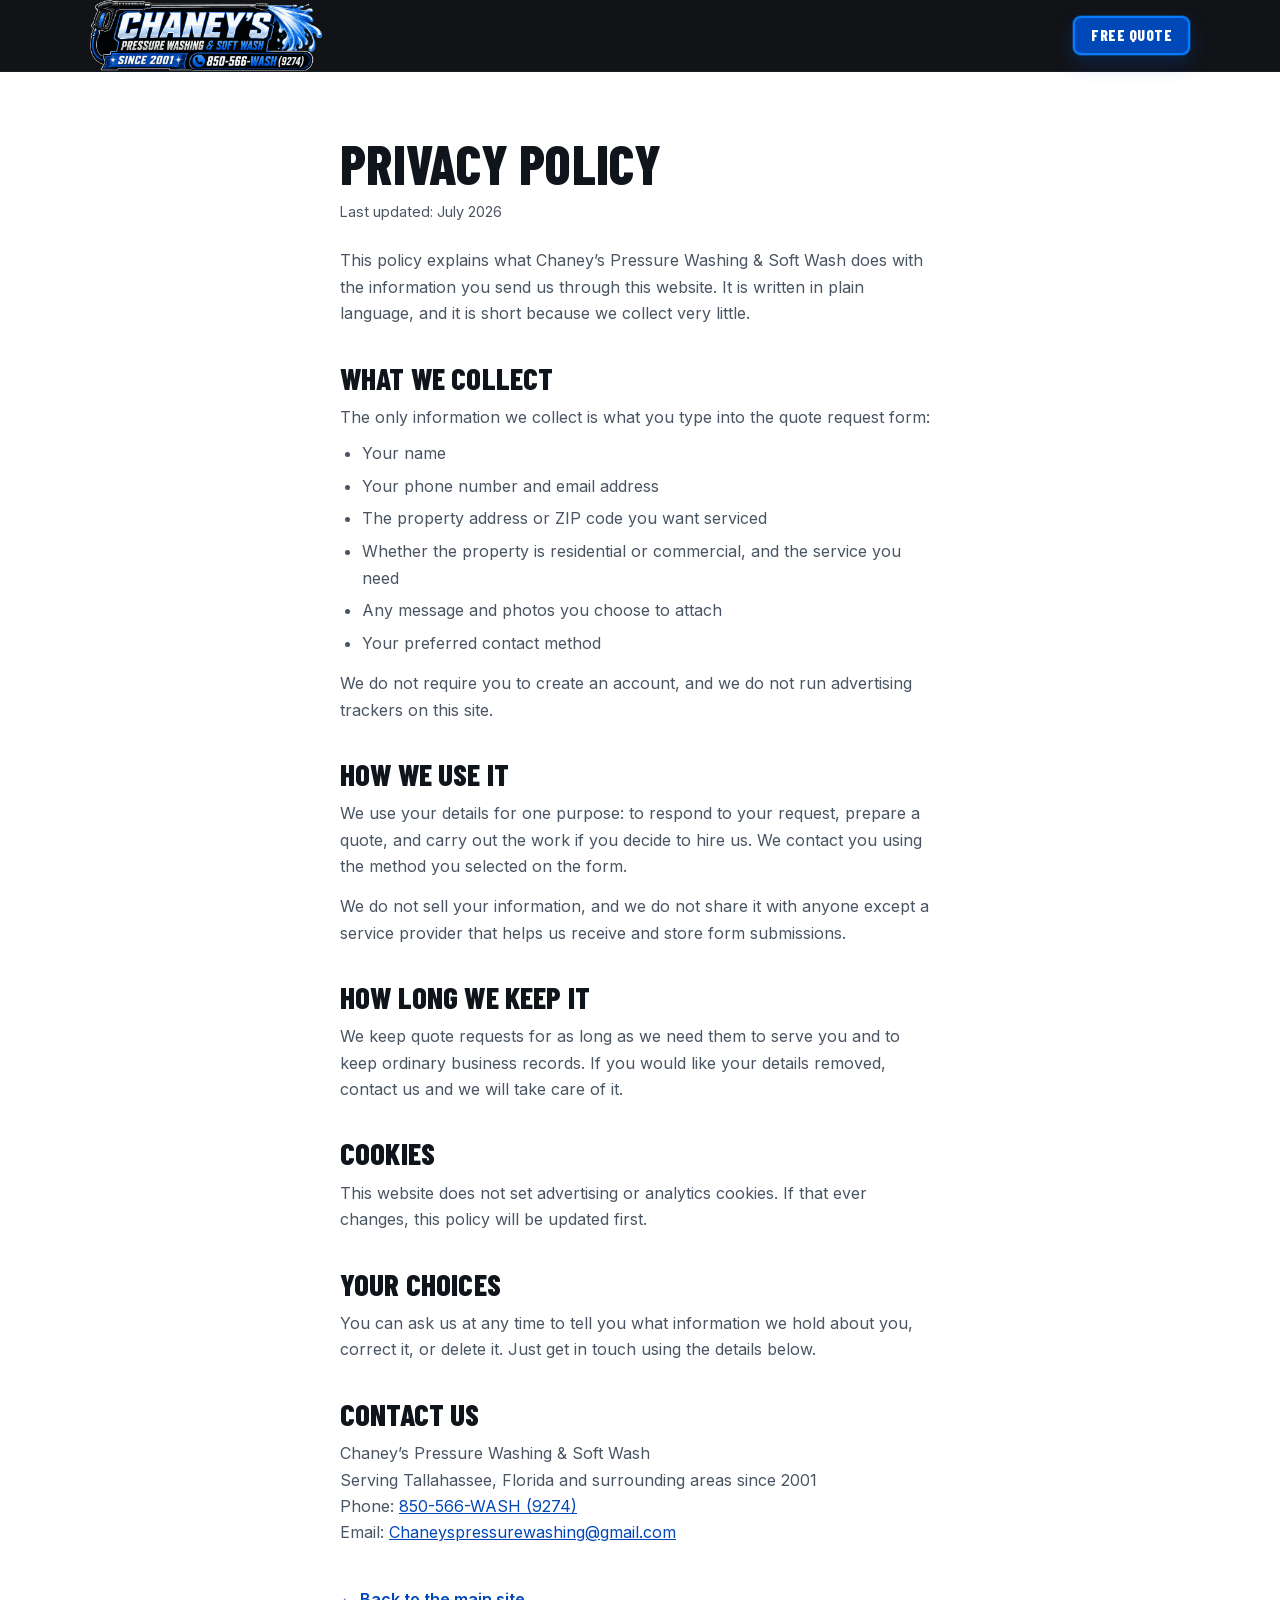
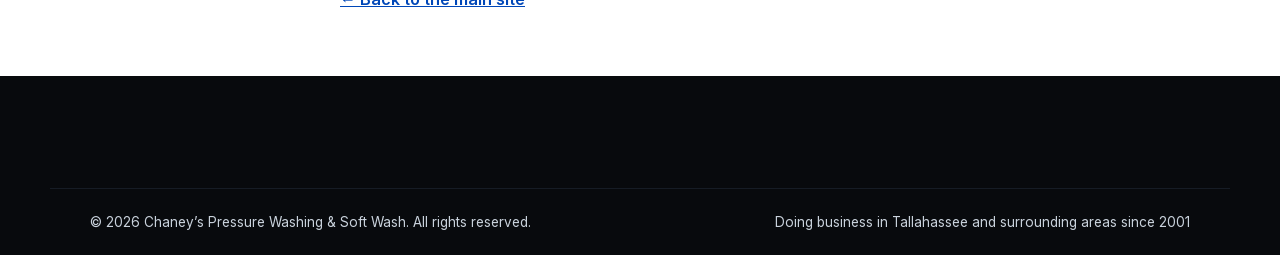
<file: privacy.html>
<!doctype html>
<html lang="en">
<head>
<meta charset="utf-8">
<meta name="viewport" content="width=device-width, initial-scale=1">
<title>Privacy Policy | Chaney's Pressure Washing &amp; Soft Wash</title>
<meta name="description" content="How Chaney's Pressure Washing &amp; Soft Wash handles the information you send through the quote request form.">
<meta name="robots" content="index, follow">
<!-- Hosting serves this at /privacy, not /privacy.html — link to and list the
     clean URL everywhere, or every visit takes a needless redirect. -->
<link rel="canonical" href="https://chaneyspressurewashing.com/privacy">
<meta name="theme-color" content="#080A0D">
<link rel="icon" href="assets/img/favicon-32.png" sizes="32x32">
<link rel="apple-touch-icon" href="assets/img/apple-touch-icon.png">
<link rel="stylesheet" href="assets/css/styles.css?v=8">
<style>
  /* Page-specific: a simple readable document column */
  .doc { max-width: 68ch; padding-block: clamp(2.5rem, 7vw, 4rem); }
  .doc h1 { font-size: clamp(2.4rem, 7vw, 3.4rem); margin-bottom: .5rem; }
  .doc h2 { font-size: clamp(1.5rem, 4vw, 1.9rem); margin: 2.25rem 0 .65rem; }
  .doc p, .doc li { color: var(--ink-mid); }
  .doc p + p, .doc ul + p { margin-top: .85rem; }
  .doc ul { list-style: disc; padding-left: 1.35rem; margin-top: .6rem; display: grid; gap: .4rem; }
  .doc .updated { font-size: .9rem; color: var(--ink-mid); margin-bottom: 1.5rem; }
  .back { display: inline-flex; align-items: center; gap: .4rem; margin-top: 2.5rem; font-weight: 600; }
</style>
</head>

<body>
<a class="skip-link" href="#main">Skip to main content</a>

<header class="site-header">
  <div class="wrap header-inner">
    <a class="brand" href="index.html" aria-label="Chaney's Pressure Washing and Soft Wash — home">
      <img src="assets/img/logo-horizontal.png" alt="Chaney's Pressure Washing &amp; Soft Wash — since 2001" width="760" height="233">
    </a>
    <a class="btn btn-primary btn-sm" href="index.html#contact">Free Quote</a>
  </div>
</header>

<main id="main">
  <div class="wrap doc">

    <h1>Privacy Policy</h1>
    <!-- [REPLACE] Update this date whenever the policy changes -->
    <p class="updated">Last updated: July 2026</p>

    <p>This policy explains what Chaney&rsquo;s Pressure Washing &amp; Soft Wash does with the information
      you send us through this website. It is written in plain language, and it is short because we
      collect very little.</p>

    <h2>What we collect</h2>
    <p>The only information we collect is what you type into the quote request form:</p>
    <ul>
      <li>Your name</li>
      <li>Your phone number and email address</li>
      <li>The property address or ZIP code you want serviced</li>
      <li>Whether the property is residential or commercial, and the service you need</li>
      <li>Any message and photos you choose to attach</li>
      <li>Your preferred contact method</li>
    </ul>
    <p>We do not require you to create an account, and we do not run advertising trackers on this site.</p>

    <h2>How we use it</h2>
    <p>We use your details for one purpose: to respond to your request, prepare a quote, and carry out
      the work if you decide to hire us. We contact you using the method you selected on the form.</p>
    <p>We do not sell your information, and we do not share it with anyone except a service provider
      that helps us receive and store form submissions.</p>

    <h2>How long we keep it</h2>
    <p>We keep quote requests for as long as we need them to serve you and to keep ordinary business
      records. If you would like your details removed, contact us and we will take care of it.</p>

    <h2>Cookies</h2>
    <p>This website does not set advertising or analytics cookies. If that ever changes, this policy
      will be updated first.</p>

    <h2>Your choices</h2>
    <p>You can ask us at any time to tell you what information we hold about you, correct it, or
      delete it. Just get in touch using the details below.</p>

    <h2>Contact us</h2>
    <p>
      Chaney&rsquo;s Pressure Washing &amp; Soft Wash<br>
      Serving Tallahassee, Florida and surrounding areas since 2001<br>
      Phone: <a href="tel:+18505669274">850-566-WASH (9274)</a><br>
      Email: <a href="mailto:Chaneyspressurewashing@gmail.com">Chaneyspressurewashing@gmail.com</a>
    </p>

    <a class="back" href="index.html">&larr; Back to the main site</a>
  </div>
</main>

<footer class="site-footer">
  <div class="wrap footer-bottom">
    <p>&copy; <span id="year">2026</span> Chaney&rsquo;s Pressure Washing &amp; Soft Wash. All rights reserved.</p>
    <p>Doing business in Tallahassee and surrounding areas since 2001</p>
  </div>
</footer>

<script>
  document.getElementById('year').textContent = String(new Date().getFullYear());
</script>
</body>
</html>
</file>
<file: assets/css/styles.css>
/* =========================================================================
   Chaney's Pressure Washing & Soft Wash
   Brand system: Electric Blue #087BFF · Deep Blue #0047B8 · Jet Black #080A0D
                 Bright White #FFFFFF · Chrome Silver #C9D2DC · Soft Ice #DCEEFF
   Headlines: Barlow Condensed ExtraBold · Body: Inter
   ========================================================================= */

/* ---------- Fonts (self-hosted, latin subset) ---------- */
@font-face {
  font-family: 'Barlow Condensed';
  src: url('../fonts/barlow-condensed-800-latin.woff2') format('woff2');
  font-weight: 800; font-style: normal; font-display: swap;
  unicode-range: U+0000-00FF, U+0131, U+0152-0153, U+02BB-02BC, U+02C6, U+02DA,
                 U+02DC, U+2000-206F, U+2074, U+20AC, U+2122, U+2191, U+2193,
                 U+2212, U+2215, U+FEFF, U+FFFD;
}
@font-face {
  font-family: 'Inter';
  src: url('../fonts/inter-var-latin.woff2') format('woff2');
  font-weight: 100 900; font-style: normal; font-display: swap;
  unicode-range: U+0000-00FF, U+0131, U+0152-0153, U+02BB-02BC, U+02C6, U+02DA,
                 U+02DC, U+2000-206F, U+2074, U+20AC, U+2122, U+2191, U+2193,
                 U+2212, U+2215, U+FEFF, U+FFFD;
}

/* ---------- Tokens ---------- */
:root {
  --electric: #087BFF;
  --deep:     #0047B8;
  --jet:      #080A0D;
  --white:    #FFFFFF;
  --chrome:   #C9D2DC;
  --ice:      #DCEEFF;

  --jet-2:    #0E1218;   /* raised surface on black */
  --jet-3:    #161C25;   /* border on black */
  --ink:      #10151C;   /* body text on light */
  --ink-mid:  #4A5563;   /* secondary text on light */
  --line:     #DCE3EB;   /* hairline on light */

  --font-head: 'Barlow Condensed', 'Arial Narrow', Impact, sans-serif;
  --font-body: 'Inter', -apple-system, BlinkMacSystemFont, 'Segoe UI', Roboto, Helvetica, Arial, sans-serif;

  --wrap: 1180px;
  --gutter: clamp(1.25rem, 4vw, 2.5rem);
  --pad-y: clamp(3.5rem, 9vw, 6.5rem);
  --radius: 14px;
  --shadow: 0 18px 44px rgba(8, 10, 13, .12);
  --shadow-dark: 0 18px 44px rgba(0, 0, 0, .5);
  --ring: 0 0 0 3px #080A0D, 0 0 0 6px var(--electric);
  --bar-h: 0px; /* height of the sticky mobile bar; set at breakpoint */
}

/* ---------- Reset ---------- */
*, *::before, *::after { box-sizing: border-box; }
html { -webkit-text-size-adjust: 100%; scroll-behavior: smooth; }
body {
  margin: 0;
  font-family: var(--font-body);
  font-size: 1rem;
  line-height: 1.65;
  color: var(--ink);
  background: var(--white);
  -webkit-font-smoothing: antialiased;
  padding-bottom: var(--bar-h);
  overflow-x: hidden;
}
img, svg { max-width: 100%; }
img { height: auto; display: block; }
a { color: var(--deep); }
h1, h2, h3 {
  font-family: var(--font-head);
  font-weight: 800;
  line-height: 1.02;
  letter-spacing: .005em;
  text-transform: uppercase;
  margin: 0;
}
p { margin: 0; }
ul, ol { margin: 0; padding: 0; list-style: none; }

@media (prefers-reduced-motion: reduce) {
  html { scroll-behavior: auto; }
  *, *::before, *::after {
    animation-duration: .01ms !important; animation-iteration-count: 1 !important;
    transition-duration: .01ms !important;
  }
}

/* ---------- Shared layout ---------- */
.wrap { width: 100%; max-width: var(--wrap); margin-inline: auto; padding-inline: var(--gutter); }

/* Keep jump-link targets clear of the sticky header */
:where(#top, #services, #gallery, #about, #process, #reviews, #leave-review, #contact) { scroll-margin-top: 88px; }

.center { text-align: center; }
.sprite { position: absolute; width: 0; height: 0; overflow: hidden; }
.ico { width: 1.15em; height: 1.15em; fill: currentColor; flex: none; }

.skip-link {
  position: absolute; left: 1rem; top: -100px; z-index: 200;
  background: var(--electric); color: var(--white);
  padding: .7rem 1.1rem; border-radius: 8px; font-weight: 600; text-decoration: none;
  transition: top .15s;
}
.skip-link:focus { top: 1rem; }

:where(a, button, input, select, textarea, [tabindex]):focus-visible {
  outline: 3px solid var(--electric);
  outline-offset: 3px;
  border-radius: 4px;
}

/* ---------- Buttons ---------- */
.btn {
  display: inline-flex; align-items: center; justify-content: center; gap: .5rem;
  font-family: var(--font-head); font-size: 1.15rem; font-weight: 800;
  text-transform: uppercase; letter-spacing: .03em; line-height: 1;
  padding: .95rem 1.5rem; border-radius: 10px; border: 2px solid transparent;
  text-decoration: none; cursor: pointer;
  transition: background-color .16s ease, border-color .16s ease, color .16s ease, transform .16s ease, box-shadow .16s ease;
}
.btn:active { transform: translateY(1px); }
.btn .ico { width: 1.05em; height: 1.05em; }

.btn-primary {
  background: var(--deep); color: var(--white);
  border-color: var(--electric);
  box-shadow: 0 0 0 1px rgba(8,123,255,.35), 0 8px 20px rgba(0,71,184,.3);
}
.btn-primary:hover { background: var(--electric); box-shadow: 0 0 0 1px rgba(8,123,255,.5), 0 10px 26px rgba(8,123,255,.4); }

.btn-ghost { background: transparent; color: var(--white); border-color: var(--chrome); }
.btn-ghost:hover { border-color: var(--electric); background: rgba(8,123,255,.14); }

/* ghost button placed on a light background */
.section:not(.section-dark) .btn-ghost,
.section-ice .btn-ghost { color: var(--ink); border-color: #A9B6C6; }
.section:not(.section-dark) .btn-ghost:hover,
.section-ice .btn-ghost:hover { color: var(--deep); border-color: var(--deep); background: rgba(8,123,255,.1); }

.btn-sm { font-size: .95rem; padding: .62rem 1rem; border-radius: 8px; }
.btn-lg { font-size: 1.25rem; padding: 1.05rem 1.75rem; }
.btn-block { width: 100%; }

.btn-row { display: flex; flex-wrap: wrap; gap: .85rem; }
.center-row { justify-content: center; }

/* ---------- Eyebrow ---------- */
.eyebrow {
  display: flex; align-items: center; gap: .7rem;
  font-family: var(--font-head); font-size: 1.05rem; font-weight: 800;
  letter-spacing: .16em; text-transform: uppercase;
  color: var(--electric); margin-bottom: .75rem;
}
.eyebrow-rule { width: 34px; height: 3px; background: var(--electric); border-radius: 2px; }

/* =========================================================================
   HEADER
   ========================================================================= */
.site-header {
  position: sticky; top: 0; z-index: 100;
  background: rgba(8, 10, 13, .96);
  border-bottom: 1px solid var(--jet-3);
  backdrop-filter: saturate(140%) blur(8px);
}
.site-header.is-stuck { box-shadow: 0 10px 30px rgba(0,0,0,.45); }
.header-inner { display: flex; align-items: center; gap: 1rem; min-height: 68px; }

.brand { display: block; margin-right: auto; line-height: 0; }
.brand img { width: clamp(158px, 30vw, 232px); height: auto; }

.icon-btn {
  display: inline-flex; align-items: center; justify-content: center;
  width: 44px; height: 44px; flex: none;
  background: transparent; border: 1px solid var(--jet-3); border-radius: 9px;
  color: var(--white); cursor: pointer; padding: 0;
}
.icon-btn:hover { border-color: var(--electric); color: var(--electric); }
.icon-btn .ico { width: 20px; height: 20px; }

.bars, .bars::before, .bars::after {
  display: block; width: 19px; height: 2px; background: currentColor; border-radius: 2px;
  transition: transform .2s ease, opacity .15s ease;
}
.bars { position: relative; }
.bars::before, .bars::after { content: ''; position: absolute; left: 0; }
.bars::before { top: -6px; }
.bars::after  { top: 6px; }
[aria-expanded="true"] .bars { background: transparent; }
[aria-expanded="true"] .bars::before { transform: translateY(6px) rotate(45deg); }
[aria-expanded="true"] .bars::after  { transform: translateY(-6px) rotate(-45deg); }

/* mobile drawer */
.nav {
  position: fixed; inset: 68px 0 auto 0; z-index: 99;
  background: var(--jet); border-bottom: 1px solid var(--jet-3);
  padding: .5rem var(--gutter) 1.5rem;
  transform: translateY(-115%); visibility: hidden;
  transition: transform .28s cubic-bezier(.4,0,.2,1), visibility .28s;
}
.nav.is-open { transform: translateY(0); visibility: visible; }
.nav-list { display: grid; }
.nav-list a {
  display: block; padding: .95rem .25rem;
  font-family: var(--font-head); font-size: 1.4rem; text-transform: uppercase; letter-spacing: .04em;
  color: var(--white); text-decoration: none; border-bottom: 1px solid var(--jet-3);
}
.nav-list a:hover { color: var(--electric); }
.nav-cta { display: grid; gap: .6rem; margin-top: 1.15rem; }
.nav-cta .btn { font-size: 1.1rem; padding: .85rem 1rem; }

.nav-scrim { position: fixed; inset: 0; z-index: 98; background: rgba(8,10,13,.6); }

/* =========================================================================
   HERO
   ========================================================================= */
.hero { position: relative; background: var(--jet); color: var(--white); overflow: hidden; }
/* The hero's only motion lives on these two decorative layers, and it is
   deliberately slow enough that you notice the hero feels alive without ever
   catching it moving. Nothing here touches the h1 or the photo: the photo is
   the LCP element on a page that will be taking paid traffic, so it is left
   strictly alone. Both layers are already scaled up a touch, so drifting them
   can never pull an edge into frame. */
.hero-bg {
  position: absolute; inset: 0;
  background:
    radial-gradient(60% 70% at 78% 34%, rgba(8,123,255,.30), transparent 70%),
    radial-gradient(50% 60% at 6% 92%, rgba(0,71,184,.26), transparent 72%);
  transform: scale(1.08);
  animation: heroDrift 26s ease-in-out infinite;
  will-change: transform;
}
/* faint water arc, drawn not photographed */
.hero-bg::after {
  content: ''; position: absolute; inset: -6%;
  background-image:
    radial-gradient(circle at 50% 140%, transparent 58%, rgba(201,210,220,.07) 58.4%, transparent 59.4%),
    radial-gradient(circle at 50% 150%, transparent 62%, rgba(8,123,255,.10) 62.4%, transparent 63.6%);
  animation: heroArc 34s ease-in-out infinite;
  will-change: transform;
}
/* Offset periods (26s vs 34s) so the two never fall into step and start
   reading as one repeating loop. */
@keyframes heroDrift {
  0%, 100% { transform: scale(1.08) translate3d(0, 0, 0); }
  50%      { transform: scale(1.13) translate3d(-1.6%, 1.2%, 0); }
}
@keyframes heroArc {
  0%, 100% { transform: translate3d(0, 0, 0) rotate(0deg); }
  50%      { transform: translate3d(1.4%, -1%, 0) rotate(1.1deg); }
}
.hero-inner {
  position: relative; z-index: 1;
  display: grid; gap: clamp(2rem, 5vw, 3rem);
  padding-top: clamp(2.75rem, 8vw, 5rem);
  padding-bottom: clamp(4.5rem, 10vw, 7rem);
}
.hero h1 {
  font-size: clamp(2.65rem, 8.4vw, 4.6rem);
  margin-bottom: 1.1rem;
  text-shadow: 0 2px 24px rgba(0,0,0,.5);
}
/* A glint travels across the two headline words every few seconds — light
   catching a wet surface, not a wash. Deliberately NOT the nozzle sweep from
   #leave-review: that gag is the payoff down the page, and spending it up here
   would make the review CTA read as a rerun.

   Guarded by @supports because background-clip:text needs a transparent fill,
   and a browser without it would render the headline invisible. Plain electric
   blue is the fallback and the resting state. */
.hero h1 .hl { color: var(--electric); }

@supports ((-webkit-background-clip: text) or (background-clip: text)) {
  .hero h1 .hl {
    /* THREE layers, painted back to front. The last one is a SOLID sheet of
       electric blue covering the whole box, and it is the safety net: because
       something always covers every glyph, no combination of the moving layers
       above it can leave a letter unpainted. background-clip:text fails
       destructively — an uncovered glyph paints nothing and disappears — and an
       earlier version of this lost the first six letters of "Pressure" that
       way. The base layer makes that failure mode impossible rather than
       merely avoided.

       The two bands above it travel in OPPOSITE directions and meet near the
       middle of the phrase, so the highlight builds to one bright crossing and
       separates again — light moving over a wet surface, rather than a single
       flat wipe. */
    background-image:
      linear-gradient(100deg, transparent 38%, rgba(255,255,255,.62) 50%, transparent 62%),
      linear-gradient(78deg,  transparent 34%, rgba(168,211,255,.55) 50%, transparent 66%),
      linear-gradient(var(--electric), var(--electric));
    background-size: 300% 100%, 250% 100%, 100% 100%;
    background-position: 100% 0, 0% 0, 0 0;
    background-repeat: repeat, repeat, repeat;
    -webkit-background-clip: text;
    background-clip: text;
    -webkit-text-fill-color: transparent;
    color: transparent;
    animation: hlGlint 9s ease-in-out 1.6s infinite;
  }
}
/* The pass happens in the first 40%, then the phrase rests as solid blue for
   the rest of the cycle. Something moving permanently on top of the most
   important sentence on the site is a distraction, not a flourish. */
@keyframes hlGlint {
  0%        { background-position: 100% 0, 0% 0, 0 0; }
  40%, 100% { background-position: 0% 0, 100% 0, 0 0; }
}
.hero-lead {
  font-size: clamp(1.06rem, 3.2vw, 1.28rem); font-weight: 600;
  color: var(--white); margin-bottom: .4rem;
  border-left: 3px solid var(--electric); padding-left: .85rem;
}
.hero-sub { font-size: clamp(1rem, 3vw, 1.12rem); color: var(--chrome); margin-bottom: 1.5rem; }

.pill-row { display: flex; flex-wrap: wrap; gap: .6rem; margin-bottom: 1.9rem; }
.pill {
  display: inline-flex; align-items: center; gap: .5rem;
  font-size: .9rem; font-weight: 600; color: var(--white);
  background: rgba(255,255,255,.05); border: 1px solid var(--jet-3);
  border-radius: 100px; padding: .5rem .95rem;
}
.pill .ico { color: var(--electric); width: 1.05rem; height: 1.05rem; }

.hero-visual { display: flex; justify-content: center; }
.hero-emblem { width: min(100%, 420px); filter: drop-shadow(0 22px 50px rgba(0,0,0,.7)); }

/* Hero job photo. Chrome hairline + deep shadow keeps it feeling deliberate
   against the dark hero rather than pasted on. */
.hero-shot {
  position: relative; margin: 0; width: min(100%, 440px);
  border-radius: var(--radius); overflow: hidden;
  border: 1px solid rgba(201,210,220,.35);
  box-shadow: 0 26px 60px rgba(0,0,0,.6);
}
.hero-shot img { display: block; width: 100%; height: auto; }
.hero-shot-cap {
  position: absolute; inset: auto 0 0 0;
  display: flex; align-items: center; gap: .5rem;
  padding: 1.6rem .95rem .8rem;
  font-size: .84rem; font-weight: 600; color: var(--white);
  background: linear-gradient(to top, rgba(8,10,13,.92), rgba(8,10,13,0));
}
.hero-shot-cap .ico { width: 1rem; height: 1rem; color: var(--electric); flex: none; }

.wave { display: block; width: 100%; height: clamp(40px, 6vw, 76px); margin-top: -1px; fill: var(--white); position: relative; z-index: 1; }

/* =========================================================================
   TRUST BAR
   ========================================================================= */
.trustbar { background: var(--white); padding-bottom: clamp(1rem, 3vw, 1.5rem); }
.trust-grid {
  display: grid; grid-template-columns: repeat(2, 1fr); gap: .75rem;
  border: 1px solid var(--line); border-radius: var(--radius);
  background: var(--ice); padding: 1.1rem;
}
.trust-grid li { display: flex; align-items: center; gap: .7rem; }
.trust-grid .ico { width: 1.9rem; height: 1.9rem; color: var(--deep); }
.trust-grid span { display: grid; font-size: .85rem; line-height: 1.3; color: var(--ink-mid); }
.trust-grid strong {
  font-family: var(--font-head); font-size: 1.15rem; font-weight: 800;
  text-transform: uppercase; letter-spacing: .01em; color: var(--ink);
}

/* =========================================================================
   SECTIONS
   ========================================================================= */
.section { padding-block: var(--pad-y); }
.section-ice { background: var(--ice); }
.section-dark { background: var(--jet); color: var(--white); }
.section-dark h2, .section-dark h3 { color: var(--white); }
.section-dark p { color: var(--chrome); }

.section-head { max-width: 62ch; margin-bottom: clamp(2rem, 5vw, 3rem); }
.section-head h2 { font-size: clamp(2.05rem, 6vw, 3.05rem); }
.section-intro { margin-top: 1rem; color: var(--ink-mid); font-size: 1.03rem; }
.section-dark .section-intro { color: var(--chrome); }
.section-intro strong { color: var(--ink); }
.section-dark .section-intro strong { color: var(--white); }
.section-foot { margin-top: 2rem; color: var(--ink-mid); }

/* ---------- Service cards ---------- */
.card-grid { display: grid; gap: 1rem; }
.card {
  background: var(--white); border: 1px solid var(--line); border-radius: var(--radius);
  padding: 1.6rem 1.4rem;
  border-top: 4px solid var(--electric);
  transition: transform .18s ease, box-shadow .18s ease, border-color .18s ease;
}
.card:hover { transform: translateY(-3px); box-shadow: var(--shadow); }
.card-ico { width: 2.4rem; height: 2.4rem; fill: var(--deep); margin-bottom: .85rem; }
.card h3 { font-size: 1.5rem; margin-bottom: .5rem; }
.card p { color: var(--ink-mid); font-size: .97rem; }
.section-ice .card { border-color: #C4D8EE; }

/* ---------- Before & After ---------- */
.gallery { display: grid; gap: 1.35rem; }
/* While only one project is live, don't leave a dead column beside it.
   Self-correcting: uncomment another tile in index.html and the grid goes
   back to two columns on its own, with no CSS change needed. */
.gallery:has(> .ba-card:only-child) {
  grid-template-columns: minmax(0, 46rem);
  justify-content: center;
}
.ba-card {
  margin: 0; background: var(--white); border: 1px solid #C4D8EE;
  border-radius: var(--radius); overflow: hidden; box-shadow: var(--shadow);
}
.ba-pair { display: grid; grid-template-columns: 1fr 1fr; gap: 2px; background: var(--chrome); }
.ba-shot { position: relative; background: var(--jet); }
.ba-shot img { width: 100%; aspect-ratio: 4 / 3; object-fit: cover; }
.ba-tag {
  position: absolute; top: .6rem; left: .6rem;
  font-family: var(--font-head); font-size: .92rem; font-weight: 800;
  text-transform: uppercase; letter-spacing: .08em; color: var(--white);
  padding: .3rem .65rem; border-radius: 6px;
}
.ba-before { background: var(--deep); }
.ba-after  { background: var(--electric); }
.ba-card figcaption {
  display: flex; align-items: baseline; gap: .65rem; flex-wrap: wrap;
  padding: .95rem 1.1rem; font-weight: 600; color: var(--ink);
}
.ba-type {
  font-family: var(--font-head); font-size: .82rem; letter-spacing: .1em; text-transform: uppercase;
  color: var(--deep); border: 1px solid currentColor; border-radius: 5px; padding: .1rem .45rem;
}

/* =========================================================================
   RECENT WORK — single job photos, square tiles so mixed camera
   orientations still line up on a grid
   ========================================================================= */
.recent { margin-top: 3.25rem; padding-top: 2.75rem; border-top: 1px solid #C4D8EE; }
.recent-head {
  font-family: var(--font-head); font-weight: 800; text-transform: uppercase;
  font-size: clamp(1.4rem, 4.5vw, 1.9rem); letter-spacing: .01em; color: var(--ink);
}
.recent-intro { margin-top: .7rem; max-width: 62ch; color: var(--ink-mid); font-size: 1rem; }

.recent-grid {
  list-style: none; margin: 1.9rem 0 0; padding: 0;
  display: grid; gap: 1.1rem;
  grid-template-columns: repeat(auto-fit, minmax(230px, 1fr));
}
.recent-item figure {
  margin: 0; height: 100%; background: var(--white);
  border: 1px solid #C4D8EE; border-radius: var(--radius);
  overflow: hidden; box-shadow: var(--shadow);
}
.recent-item img {
  display: block; width: 100%; aspect-ratio: 1 / 1;
  object-fit: cover; background: var(--jet);
}
.recent-item figcaption {
  display: flex; align-items: baseline; gap: .6rem; flex-wrap: wrap;
  padding: .85rem .95rem; font-size: .93rem; font-weight: 600; color: var(--ink);
}
.recent-type {
  font-family: var(--font-head); font-size: .75rem; letter-spacing: .1em;
  text-transform: uppercase; color: var(--deep);
  border: 1px solid currentColor; border-radius: 5px; padding: .1rem .4rem;
}

/* Residential photo closing the Why Chaney's section */
.why-shot {
  margin: 2.75rem 0 0; border-radius: var(--radius); overflow: hidden;
  border: 1px solid rgba(201,210,220,.28); box-shadow: 0 20px 46px rgba(0,0,0,.5);
}
.why-shot img { display: block; width: 100%; height: auto; }
.why-shot figcaption {
  padding: .85rem 1.1rem; font-size: .9rem; color: var(--chrome);
  background: rgba(255,255,255,.05);
}

/* placeholder / disclosure note */
.note {
  margin-top: 1.5rem; padding: .9rem 1.1rem;
  border-left: 4px solid var(--electric); background: rgba(8,123,255,.07);
  border-radius: 0 8px 8px 0; font-size: .92rem; color: var(--ink-mid);
}
.note strong { color: var(--ink); }

/* ---------- Why choose ---------- */
.why-grid { display: grid; gap: 1.35rem; }
.why-grid li { display: flex; gap: .9rem; align-items: flex-start; }
.why-grid .ico { width: 1.6rem; height: 1.6rem; color: var(--electric); margin-top: .15rem; }
.why-grid h3 { font-size: 1.32rem; margin-bottom: .25rem; }
.why-grid p { font-size: .97rem; }

/* ---------- Process ---------- */
.steps { display: grid; gap: 1.15rem; counter-reset: step; }
.step {
  position: relative; background: var(--white); border: 1px solid var(--line);
  border-radius: var(--radius); padding: 1.9rem 1.4rem 1.5rem;
}
.step-num {
  position: absolute; top: -1.1rem; left: 1.3rem;
  display: grid; place-items: center; width: 2.6rem; height: 2.6rem;
  font-family: var(--font-head); font-size: 1.5rem; font-weight: 800;
  color: var(--white); background: var(--deep);
  border: 2px solid var(--electric); border-radius: 50%;
}
.step h3 { font-size: 1.42rem; margin: .35rem 0 .4rem; }
.step p { color: var(--ink-mid); font-size: .97rem; }

/* ---------- Reviews ----------
   Cards sit on the dark section, and the count of real reviews is whatever it
   is — five today. So this is a MASONRY (CSS multi-column), not a grid: an odd
   number of cards flows naturally instead of stranding one alone on a row, and
   the wildly different review lengths pack without leaving holes. Adding or
   removing a review needs no layout change. */
.rating-summary {
  display: flex; flex-direction: column; align-items: center; text-align: center;
  gap: .5rem; margin-bottom: clamp(2rem, 5vw, 2.75rem);
}
.rating-score {
  font-family: var(--font-head); font-weight: 800; line-height: .9;
  font-size: clamp(4rem, 13vw, 6.5rem); color: var(--white);
  text-shadow: 0 0 30px rgba(8,123,255,.5);
}
.rating-count { color: var(--chrome); font-size: .98rem; }
.rating-summary .btn { margin-top: .6rem; }

.stars { display: inline-flex; gap: .18em; }
.star { width: 1em; height: 1em; fill: var(--electric); flex: none; }
.stars-lg { font-size: 1.9rem; gap: .12em; }

/* Stars wash in one at a time. Resting state is LIT, so no JavaScript means a
   fully lit rating rather than a blank row — main.js adds .is-dim to arm it. */
.stars-lg .star { opacity: 1; transform: none; }
.rating-summary.is-dim .stars-lg .star { opacity: .18; transform: scale(.72); }
.rating-summary.is-lit .stars-lg .star {
  animation: starPop .45s cubic-bezier(.2,1.5,.4,1) forwards;
}
.rating-summary.is-lit .stars-lg .star:nth-child(1) { animation-delay: .05s; }
.rating-summary.is-lit .stars-lg .star:nth-child(2) { animation-delay: .17s; }
.rating-summary.is-lit .stars-lg .star:nth-child(3) { animation-delay: .29s; }
.rating-summary.is-lit .stars-lg .star:nth-child(4) { animation-delay: .41s; }
.rating-summary.is-lit .stars-lg .star:nth-child(5) { animation-delay: .53s; }
@keyframes starPop {
  from { opacity: .18; transform: scale(.72); }
  60%  { opacity: 1; transform: scale(1.18); }
  to   { opacity: 1; transform: scale(1); }
}

.review-masonry { columns: 1; column-gap: 1.1rem; }
.review {
  break-inside: avoid; -webkit-column-break-inside: avoid;
  margin-bottom: 1.1rem;
  position: relative; overflow: hidden;
  background: var(--jet-2); border: 1px solid var(--jet-3);
  border-radius: var(--radius); padding: 1.5rem 1.4rem;
  transition: border-color .25s ease, transform .25s ease;
}
.review:hover { border-color: var(--electric); transform: translateY(-3px); }

/* A sheen crossing the card on hover — light catching a surface that has just
   been washed. Decorative only, and it never intercepts the pointer. */
.review::after {
  content: ''; position: absolute; inset: 0; pointer-events: none;
  background: linear-gradient(105deg, transparent 35%, rgba(220,238,255,.16) 50%, transparent 65%);
  transform: translateX(-120%);
  transition: transform .7s ease;
}
.review:hover::after { transform: translateX(120%); }

.quote-mark { width: 1.9rem; height: 1.9rem; fill: var(--electric); opacity: .65; margin-bottom: .6rem; }
.review-text { font-size: 1.02rem; color: var(--chrome); }
.review-meta {
  display: flex; align-items: center; gap: .6rem; flex-wrap: wrap;
  margin-top: 1rem; font-family: var(--font-head); font-size: .95rem;
  letter-spacing: .08em; text-transform: uppercase; color: var(--white);
}
.review-meta .stars { font-size: .95rem; }

/* =========================================================================
   QUOTE FORM
   ========================================================================= */
.quote-wrap { display: grid; gap: clamp(2rem, 5vw, 3.25rem); align-items: start; }
.quote-intro h2 { font-size: clamp(2.05rem, 6vw, 2.9rem); margin-bottom: .9rem; }
.quote-intro > p { margin-bottom: 1.1rem; }
.phone-link {
  display: inline-flex; align-items: center; gap: .55rem;
  font-family: var(--font-head); font-size: clamp(1.7rem, 5vw, 2.15rem); font-weight: 800;
  color: var(--white); text-decoration: none; letter-spacing: .01em;
}
.phone-link span { color: var(--chrome); }
.phone-link .ico { color: var(--electric); width: 1.5rem; height: 1.5rem; }
.phone-link:hover { color: var(--electric); }
/* Deliberately much quieter than .phone-link above it — the form and the phone
   are the routes to a booked job; this is the catch-all for everything else. */
.quote-email { margin-top: 1.1rem; font-size: .95rem; color: var(--chrome); max-width: 40ch; }
.email-link {
  display: inline-flex; align-items: center; gap: .4rem;
  margin-top: .3rem; color: var(--white); text-decoration: none;
  border-bottom: 1px solid rgba(255,255,255,.35);
  overflow-wrap: anywhere;   /* the address is long; never let it widen the column */
}
.email-link .ico { color: var(--electric); width: 1.05rem; height: 1.05rem; }
.email-link:hover { color: var(--electric); border-bottom-color: var(--electric); }

.quote-facts { margin-top: 1.4rem; display: grid; gap: .55rem; }
.quote-facts li {
  position: relative; padding-left: 1.5rem; font-size: .95rem; color: var(--chrome);
}
.quote-facts li::before {
  content: ''; position: absolute; left: 0; top: .5rem;
  width: .6rem; height: .6rem; background: var(--electric); border-radius: 2px; transform: rotate(45deg);
}

.quote-form {
  background: var(--jet-2); border: 1px solid var(--jet-3); border-radius: var(--radius);
  padding: clamp(1.35rem, 4vw, 2rem); box-shadow: var(--shadow-dark);
}
.field { margin-bottom: 1.05rem; border: 0; padding: 0; min-width: 0; }
.field-row { display: grid; gap: 1.05rem; }
.field label, .field legend {
  display: block; padding: 0; margin-bottom: .4rem;
  font-size: .9rem; font-weight: 600; color: var(--white);
}
.req { color: var(--electric); }
.opt { color: var(--chrome); font-weight: 400; }

.field input[type="text"], .field input[type="tel"], .field input[type="email"],
.field select, .field textarea, .field input[type="file"] {
  width: 100%; font: inherit; font-size: 1rem; color: var(--white);
  background: var(--jet); border: 1px solid #232B37; border-radius: 9px;
  padding: .8rem .9rem;
  transition: border-color .15s ease, box-shadow .15s ease;
}
.field textarea { resize: vertical; min-height: 6.5rem; }
.field select {
  appearance: none;
  background-image: url("data:image/svg+xml,%3Csvg xmlns='http://www.w3.org/2000/svg' viewBox='0 0 12 8'%3E%3Cpath fill='%23C9D2DC' d='M1.4 0 6 4.6 10.6 0 12 1.4 6 7.4 0 1.4z'/%3E%3C/svg%3E");
  background-repeat: no-repeat; background-position: right 1rem center; background-size: 12px;
  padding-right: 2.6rem;
}
.field input:hover, .field select:hover, .field textarea:hover { border-color: #33404F; }
.field input:focus, .field select:focus, .field textarea:focus {
  border-color: var(--electric); box-shadow: 0 0 0 3px rgba(8,123,255,.28); outline: none;
}
.field input::placeholder, .field textarea::placeholder { color: #6C7A8B; }
.field input[type="file"] { padding: .62rem .7rem; color: var(--chrome); font-size: .92rem; }
.field input[type="file"]::file-selector-button {
  font: inherit; font-weight: 600; margin-right: .8rem; cursor: pointer;
  background: var(--jet-3); color: var(--white); border: 0; border-radius: 6px; padding: .45rem .8rem;
}
.field input[type="file"]::file-selector-button:hover { background: var(--deep); }

.choice-row { display: flex; flex-wrap: wrap; gap: .55rem; }
.choice { position: relative; margin: 0; }
.choice input { position: absolute; opacity: 0; width: 0; height: 0; }
.choice span {
  display: inline-block; cursor: pointer; font-size: .95rem; font-weight: 500;
  color: var(--chrome); background: var(--jet); border: 1px solid #232B37;
  border-radius: 100px; padding: .58rem 1.1rem;
  transition: border-color .15s, color .15s, background-color .15s;
}
.choice span:hover { border-color: #3E4B5C; color: var(--white); }
.choice input:checked + span {
  background: var(--deep); border-color: var(--electric); color: var(--white);
}
.choice input:focus-visible + span { outline: 3px solid var(--electric); outline-offset: 3px; }

.hint { font-size: .84rem; color: #8A96A6; margin-top: .4rem; }
.err { font-size: .86rem; font-weight: 500; color: #FF8A8A; margin-top: .4rem; }
.field [aria-invalid="true"] { border-color: #FF6B6B; }
.field [aria-invalid="true"]:focus { box-shadow: 0 0 0 3px rgba(255,107,107,.28); }

.form-note { margin-top: 1rem; font-size: .84rem; color: #8A96A6; }
.form-note a { color: var(--chrome); }
.form-status {
  margin-top: 1rem; padding: .85rem 1rem; border-radius: 9px; font-size: .93rem;
  background: rgba(255,107,107,.12); border: 1px solid rgba(255,107,107,.4); color: #FFC9C9;
}
.hp { position: absolute; left: -9999px; width: 1px; height: 1px; overflow: hidden; }

#quoteSubmit.is-busy { opacity: .7; pointer-events: none; }

.quote-success {
  background: var(--jet-2); border: 1px solid var(--electric); border-radius: var(--radius);
  padding: clamp(1.6rem, 5vw, 2.5rem); box-shadow: var(--shadow-dark);
}
.quote-success .success-ico { width: 3rem; height: 3rem; fill: var(--electric); margin-bottom: .9rem; }
.quote-success h2 { font-size: clamp(1.8rem, 5vw, 2.35rem); margin-bottom: .8rem; }
.quote-success p { margin-bottom: .7rem; }
.quote-success a { color: var(--electric); font-weight: 600; }
/* Photo-by-text ask — set apart so it is not skimmed past. */
.quote-success .success-photos {
  margin-block: 1.1rem; padding: .9rem 1.1rem;
  background: rgba(8,123,255,.1); border-left: 3px solid var(--electric);
  border-radius: 0 var(--radius) var(--radius) 0;
}
.quote-success .success-photos strong { color: var(--white); }

/* =========================================================================
   FINAL CTA
   ========================================================================= */
.final-cta {
  background: var(--deep);
  background-image: radial-gradient(80% 120% at 50% 0%, rgba(8,123,255,.55), transparent 70%);
  color: var(--white); text-align: center; padding-block: clamp(3rem, 8vw, 4.75rem);
  border-top: 3px solid var(--electric);
}
.final-cta h2 { font-size: clamp(2.15rem, 6.5vw, 3.4rem); margin-bottom: .85rem; }
.final-cta p { max-width: 54ch; margin: 0 auto 1.9rem; color: #E6F0FF; }
.final-cta .btn-primary { background: var(--white); color: var(--deep); border-color: var(--white); box-shadow: 0 8px 24px rgba(0,0,0,.28); }
.final-cta .btn-primary:hover { background: var(--ice); color: var(--jet); border-color: var(--ice); }
.final-cta .btn-ghost { color: var(--white); border-color: rgba(255,255,255,.65); }
.final-cta .btn-ghost:hover { background: rgba(255,255,255,.14); border-color: var(--white); }

/* =========================================================================
   LEAVE A REVIEW  — the pressure-washed headline
   -------------------------------------------------------------------------
   Two copies of the same word sit exactly on top of each other. The dirty one
   is always painted; the clean one shows only through #washMask, whose rect
   slides left to right. The wand slides on the identical keyframes, so the
   nozzle stays glued to the wet edge.

   The RESTING state below is the CLEAN, finished one. That is deliberate — if
   JavaScript never runs, the visitor reads the word normally. main.js adds
   .is-armed to dirty it and .is-washing to run the sweep.
   ========================================================================= */
.wash-head { max-width: 46ch; margin-inline: auto; text-align: center; }
.wash-head .eyebrow { justify-content: center; }

.wash-card {
  display: block;
  max-width: 900px;
  margin: 0 auto;
  padding: clamp(.75rem, 2.5vw, 1.5rem) clamp(.75rem, 2.5vw, 1.75rem) clamp(1.25rem, 3vw, 1.75rem);
  background: var(--jet-2);
  background-image: radial-gradient(120% 100% at 50% 0%, rgba(8,123,255,.22), transparent 70%);
  border: 1px solid var(--jet-3);
  border-radius: var(--radius);
  box-shadow: var(--shadow);
  text-align: center;
  text-decoration: none;
  transition: border-color .2s ease, transform .2s ease, box-shadow .2s ease;
}
.wash-card:hover { border-color: var(--electric); transform: translateY(-2px); box-shadow: 0 22px 50px rgba(8,10,13,.22); }
.wash-card:focus-visible { outline: none; box-shadow: var(--ring); }

/* The type is set on the <svg> itself, not on the <text>. Both copies of the
   word are <use> clones, and a selector cannot reach inside a use shadow tree
   — but font properties inherit into it, so they have to come from above. */
.wash-art {
  display: block; width: 100%; height: auto;
  font-family: var(--font-head);
  font-size: 118px;
  font-weight: 800;
  letter-spacing: 3px;
}
.wash-dirty { fill: #39424F; }
.wash-clean { fill: var(--white); filter: drop-shadow(0 0 16px rgba(8,123,255,.75)); }

.wash-mask-rect, .wash-wand { transform: translateX(1160px); }
.wash-art.is-armed .wash-mask-rect,
.wash-art.is-armed .wash-wand { transform: translateX(0); }
.wash-art.is-washing .wash-mask-rect,
.wash-art.is-washing .wash-wand {
  animation: washSweep 2.5s cubic-bezier(.36,.06,.28,1) .15s forwards;
  will-change: transform;
}
@keyframes washSweep { from { transform: translateX(0); } to { transform: translateX(1160px); } }

/* The spray flickers only while the wand is actually travelling. */
.wash-art.is-washing .wash-spray { animation: washSpit .16s steps(2, end) infinite; }
@keyframes washSpit { from { opacity: .78; } to { opacity: 1; } }

.wash-btn {
  display: inline-flex; align-items: center; gap: .55rem;
  margin-top: .5rem; padding: 1.05rem 1.75rem;
  font-family: var(--font-head); font-size: 1.25rem; text-transform: uppercase;
  letter-spacing: .03em; line-height: 1;
  color: var(--white); background: var(--deep);
  border: 2px solid var(--deep); border-radius: 999px;
  transition: background .2s ease, border-color .2s ease;
}
.wash-card:hover .wash-btn { background: var(--electric); border-color: var(--electric); }

.wash-note { margin-top: 1rem; text-align: center; font-size: .9rem; color: var(--ink-mid); }

/* On a phone the word is only ~330px wide, so give it more of the frame. */
@media (max-width: 600px) {
  .wash-art { font-size: 128px; }
  .wash-btn { font-size: 1.05rem; padding: .9rem 1.25rem; }
}

/* Reduced motion: no sweep at all. The global rule already collapses the
   duration, and because the animation fills forwards that lands on the clean
   end state — but state it outright rather than leaning on a side effect. */
@media (prefers-reduced-motion: reduce) {
  /* Hero goes completely still. The global rule collapses the duration, but an
     infinite animation is exactly the case where that is not enough — say it. */
  .hero-bg, .hero-bg::after { animation: none; }
  .hero h1 .hl {
    animation: none;
    background-image: none;
    -webkit-text-fill-color: var(--electric);
    color: var(--electric);
  }

  /* Stars stay lit and still. The global rule already collapses the duration,
     but say it outright rather than leaning on a side effect. */
  .rating-summary.is-dim .stars-lg .star,
  .rating-summary.is-lit .stars-lg .star { opacity: 1; transform: none; animation: none; }
  .review::after { display: none; }

  .wash-art.is-armed .wash-mask-rect,
  .wash-art.is-armed .wash-wand,
  .wash-art.is-washing .wash-mask-rect,
  .wash-art.is-washing .wash-wand { transform: translateX(1160px); animation: none; }
  .wash-art.is-washing .wash-spray { animation: none; }
}

/* =========================================================================
   FOOTER
   ========================================================================= */
.site-footer { background: var(--jet); color: var(--chrome); padding-top: clamp(2.75rem, 7vw, 4rem); }
.footer-inner { display: grid; gap: 2rem; }
.footer-brand img { width: 220px; margin-bottom: 1rem; }
.footer-tag {
  font-family: var(--font-head); font-size: 1.12rem; text-transform: uppercase;
  letter-spacing: .02em; color: var(--white); max-width: 26ch;
}
.footer-col h2 {
  font-size: 1.15rem; letter-spacing: .1em; color: var(--white); margin-bottom: .85rem;
}
.footer-col ul { display: grid; gap: .5rem; font-size: .93rem; }
.footer-col a { color: var(--chrome); text-decoration: none; }
.footer-col a:hover { color: var(--electric); text-decoration: underline; }
.footer-phone { font-family: var(--font-head); font-size: 1.45rem; color: var(--white) !important; letter-spacing: .01em; }
.footer-phone:hover { color: var(--electric) !important; }
/* Long enough to blow out the narrow footer column on a phone if left alone. */
.footer-email { overflow-wrap: anywhere; }
.social { display: flex; gap: .6rem; margin-top: 1rem; }
.social a {
  display: grid; place-items: center; width: 42px; height: 42px;
  border: 1px solid var(--jet-3); border-radius: 9px; color: var(--chrome);
}
.social a:hover { border-color: var(--electric); color: var(--electric); background: rgba(8,123,255,.1); }
.social .ico { width: 20px; height: 20px; }

.footer-bottom {
  display: flex; flex-wrap: wrap; gap: .6rem 1.5rem; justify-content: space-between;
  margin-top: clamp(2rem, 5vw, 3rem); padding-block: 1.35rem;
  border-top: 1px solid var(--jet-3); font-size: .85rem;
}
.footer-bottom a { color: var(--chrome); }

/* =========================================================================
   STICKY MOBILE BAR
   ========================================================================= */
.mobile-bar {
  position: fixed; left: 0; right: 0; bottom: 0; z-index: 95;
  display: grid; grid-template-columns: 1fr 1.35fr; gap: .6rem;
  padding: .6rem var(--gutter) calc(.6rem + env(safe-area-inset-bottom));
  background: rgba(8,10,13,.97); border-top: 1px solid var(--jet-3);
  backdrop-filter: blur(8px);
}
.mobile-bar .btn { font-size: 1.05rem; padding: .8rem .5rem; }

/* =========================================================================
   BREAKPOINTS
   ========================================================================= */
@media (min-width: 560px) {
  .field-row { grid-template-columns: 1fr 1fr; }
  .card-grid, .steps, .gallery { grid-template-columns: repeat(2, 1fr); }
  .review-masonry { columns: 2; }
  .why-grid { grid-template-columns: repeat(2, 1fr); gap: 1.6rem 2rem; }
}

@media (min-width: 780px) {
  .trust-grid { grid-template-columns: repeat(4, 1fr); padding: 1.4rem 1.25rem; }
  .steps { grid-template-columns: repeat(3, 1fr); }
  .review-masonry { columns: 3; }
  .hero-inner { grid-template-columns: 1.1fr .9fr; align-items: center; }
  .hero-emblem { width: min(100%, 460px); }
  .footer-inner { grid-template-columns: 1.4fr 1fr 1fr 1fr; gap: 2.5rem; }
}

@media (min-width: 900px) {
  .card-grid { grid-template-columns: repeat(3, 1fr); gap: 1.35rem; }
  .gallery { gap: 1.75rem; }
  .quote-wrap { grid-template-columns: .85fr 1.15fr; }
  .quote-intro { position: sticky; top: 100px; }
}

/* Desktop navigation — drawer becomes an inline bar */
@media (min-width: 1000px) {
  .nav {
    position: static; transform: none; visibility: visible;
    display: flex; align-items: center; gap: 1.75rem;
    background: transparent; border: 0; padding: 0; inset: auto;
  }
  .nav-list { display: flex; gap: 1.4rem; }
  .nav-list a {
    padding: .35rem 0; border: 0; font-size: 1.06rem; letter-spacing: .05em;
    border-bottom: 2px solid transparent;
  }
  .nav-list a:hover { border-bottom-color: var(--electric); }
  .nav-cta { display: flex; gap: .6rem; margin: 0; }
  .nav-toggle, .header-call, .nav-scrim { display: none; }
  .mobile-bar { display: none; }
  body { padding-bottom: 0; }
}

@media (max-width: 999px) {
  :root { --bar-h: 74px; }
  .nav-call { display: none; }
}

/* Very small phones */
@media (max-width: 380px) {
  .btn-lg { font-size: 1.12rem; padding: .95rem 1.15rem; }
  .btn-row .btn { width: 100%; }
}

/* Users who prefer more contrast */
@media (prefers-contrast: more) {
  .card, .step, .review, .ba-card { border-color: var(--ink); }
  .section-intro, .card p, .step p, .review-text { color: var(--ink); }
}

@media print {
  .site-header, .mobile-bar, .hero-bg, .wave, .nav { display: none !important; }
  body { color: #000; background: #fff; padding: 0; }
  .section-dark, .hero, .final-cta, .site-footer { background: #fff !important; color: #000 !important; }
  .section-dark h2, .section-dark h3, .section-dark p, .hero * , .final-cta * { color: #000 !important; }
}
</file>
